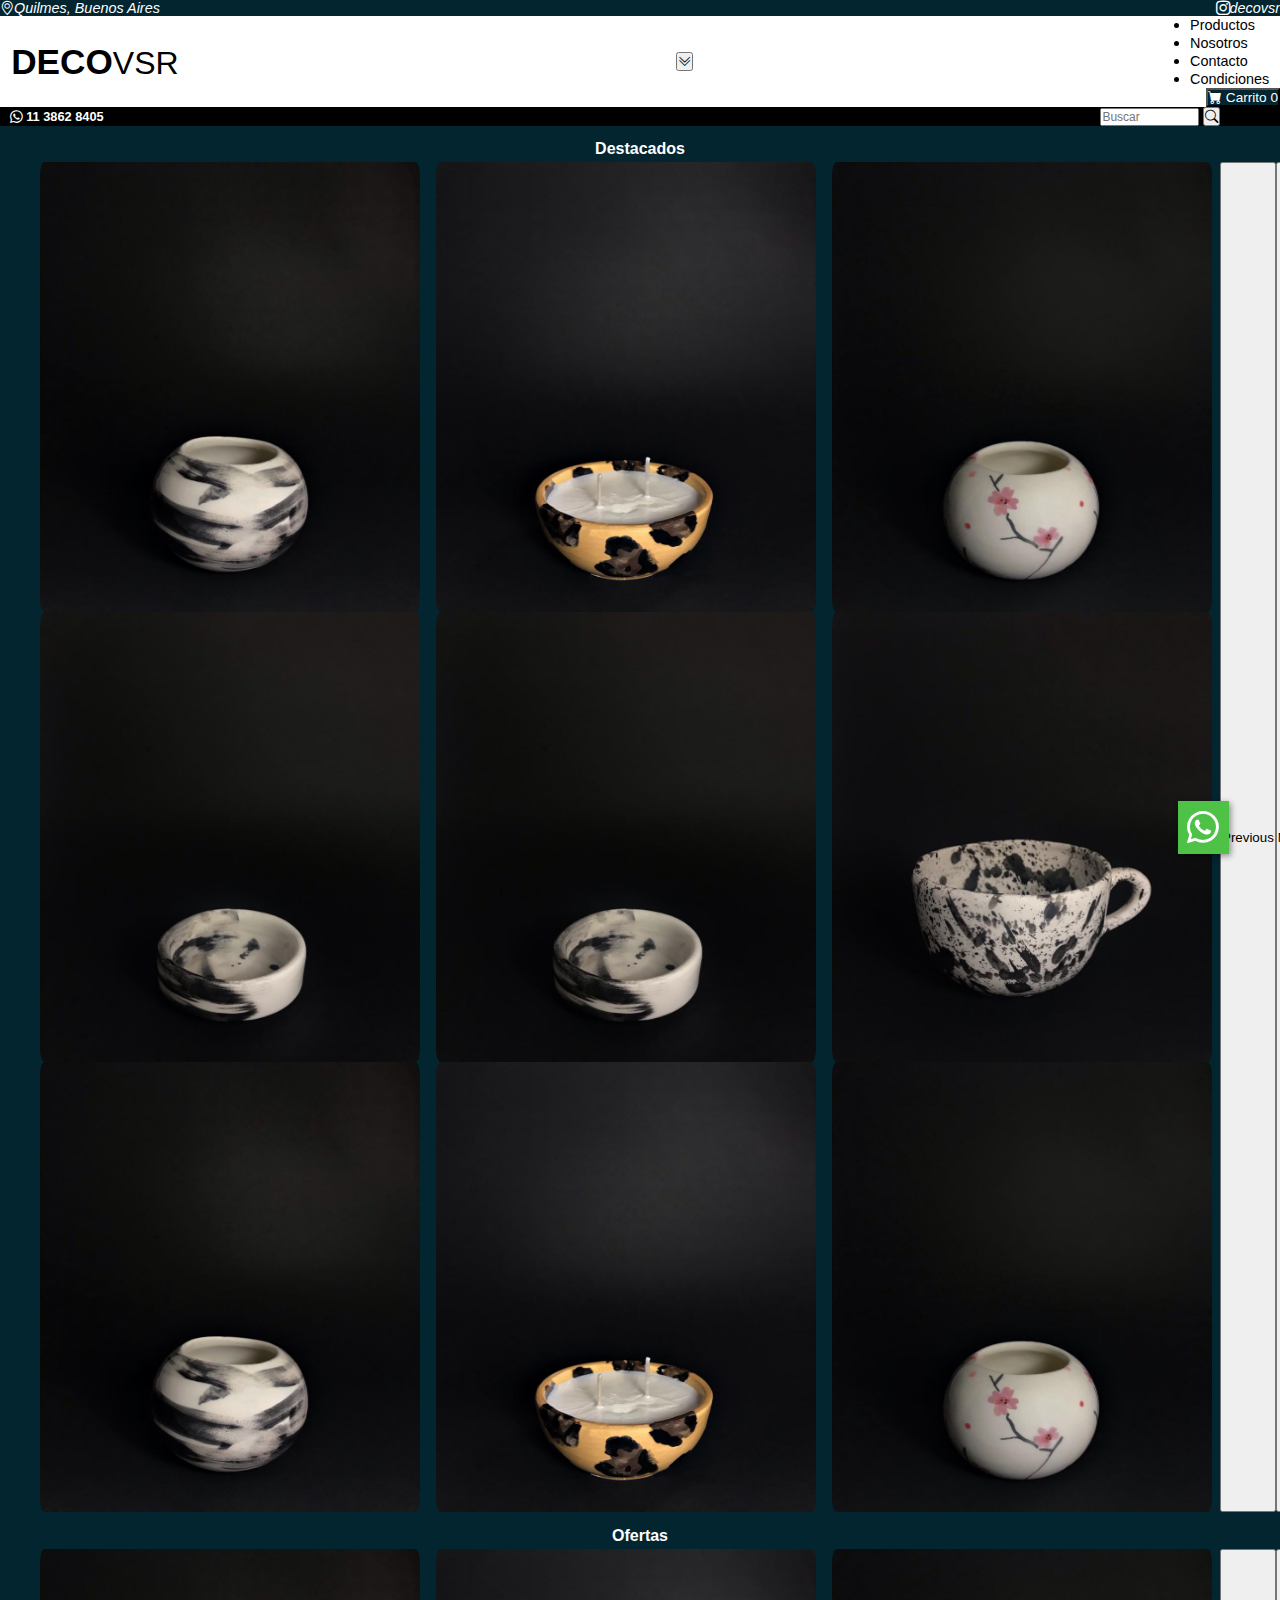
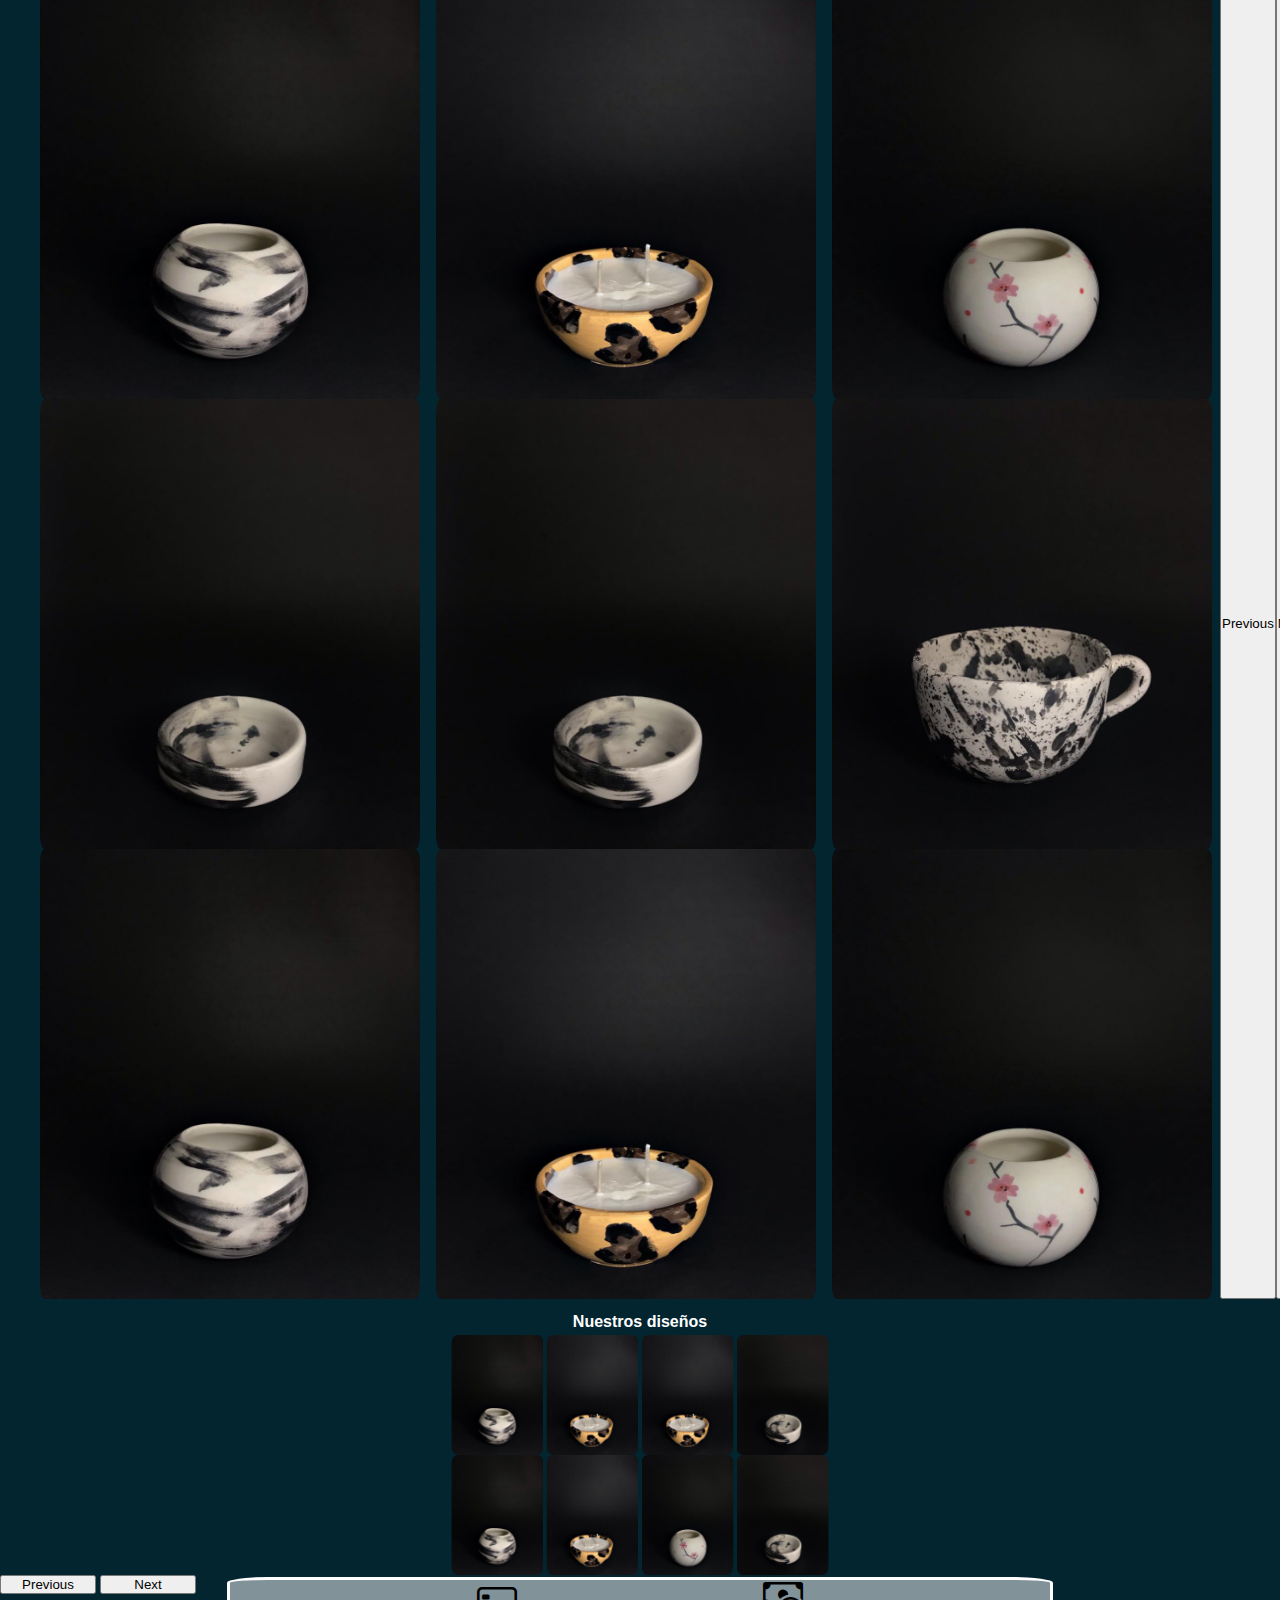
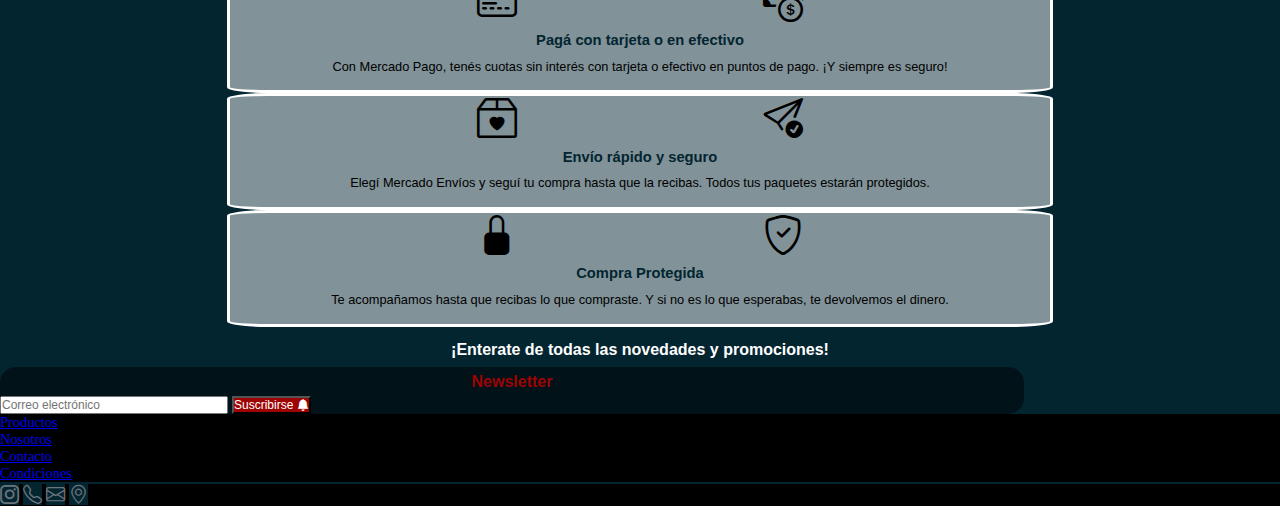
<file: index.html>
<!DOCTYPE html>
<html lang="es">
<head>
    <meta charset="UTF-8">
    <meta http-equiv="X-UA-Compatible" content="IE=edge">
    <meta name="viewport" content="width=device-width, initial-scale=1.0">
    <link href="https://cdn.jsdelivr.net/npm/bootstrap@5.1.3/dist/css/bootstrap.min.css" rel="stylesheet" integrity="sha384-1BmE4kWBq78iYhFldvKuhfTAU6auU8tT94WrHftjDbrCEXSU1oBoqyl2QvZ6jIW3" crossorigin="anonymous">
    <link rel="stylesheet" href="https://cdn.jsdelivr.net/npm/bootstrap-icons@1.8.1/font/bootstrap-icons.css">
    <link rel="stylesheet" href="style.css">
    <title>Home - DECOVSR</title>
</head>
<body>
    <header>
        <div id="top" class="container-fluid">
            <span>
                <i id="ig" class="bi bi-instagram"><a href="">decovsr</a></i>
                <i id="loc" class="bi bi-geo-alt"><a href="">Quilmes, Buenos Aires</a></i>
            </span>
        </div>
        <nav>
        <div id="navbar" class="container-fluid p-0">
            <nav class="navbar navbar-expand-lg" style="background-color: white;">
                <div class="container d-flex">
                    <a class="logo" href="index.html">DECO<span>VSR</span></a>
                    <button class="navbar-toggler" type="button" data-bs-toggle="collapse" data-bs-target="#navbarScroll" aria-controls="navbarScroll" aria-expanded="false" aria-label="Toggle navigation" style="color: white;">
                            <span style="color: black;"><i class="bi bi-chevron-double-down"></i></span>
                    </button>
                        <div class="collapse navbar-collapse navbar-collapse" id="navbarScroll">
                            <ul class="navbar-nav mx-3 fw-bold" style="--bs-scroll-height: 100px;">
                                <li class="nav-item dropdown">
                                    <a class="nav-link"  href="" id="navbarScrollingDropdown">
                                    Productos
                                    </a>
                                </li>
                                <li class="nav-item dropdown">
                        <a class="nav-link" href="" id="navbarScrollingDropdown">
                        Nosotros
                        </a>
                    </li>
                    <li class="nav-item dropdown">
                        <a class="nav-link" href="" id="navbarScrollingDropdown">
                        Contacto
                        </a>
                    </li>
                    <li class="nav-item dropdown">
                        <a class="nav-link" href="" id="navbarScrollingDropdown">
                        Condiciones
                        </a>
                    </li>
                    <li class="li d-flex justify-content-center">
                    <button class="btn btn-car btn-outline-dark" type="submit">
                    <i class="bi-cart-fill me-1"></i>
                    Carrito
                    <span class="badge ms-1 rounded-pill" style="color: white">0</span>
                    </button>
                    </li>
                </ul>
                </div>
                </div>
            </nav>
        </div>
        </nav>
    </header>
    <main>
        <div class="section py-2">
        <h1 class="title m-0"><a href="" class="text-white"><i class="bi bi-whatsapp"></i> 11 3862 8405</a></h1>
        <form class="search m-0 d-flex">
            <input class="form-control" type="search" placeholder="Buscar" aria-label="Search">
            <button class="btn" type="submit"><i class="bi bi-search text-white"></i></button>
        </form>
        </div>
        <section class="contenido">
            <p class="text-center fw-bold">Destacados</p>
            <div id="carouselExampleFade" class="carousel slide carousel-fade" data-bs-ride="carousel">
                <div class="carousel-inner">
                    <div class="carousel-item active">
                        <img src="./img/WhatsApp Image 2022-06-03 at 6.12.14 PM (1).jpeg" alt="">
                        <img src="./img/WhatsApp Image 2022-06-03 at 6.12.14 PM (2).jpeg" alt="">
                        <img src="./img/WhatsApp Image 2022-06-03 at 6.12.14 PM.jpeg" alt="">
                    </div>
                    <div class="carousel-item">
                        <img src="./img/WhatsApp Image 2022-06-03 at 6.12.15 PM (1).jpeg" alt="">
                        <img src="./img/WhatsApp Image 2022-06-03 at 6.12.15 PM (1).jpeg" alt="">
                        <img src="./img/WhatsApp Image 2022-06-03 at 6.12.15 PM.jpeg" alt="">
                    </div>
                    <div class="carousel-item">
                            <img src="./img/WhatsApp Image 2022-06-03 at 6.12.14 PM (1).jpeg" alt="">
                            <img src="./img/WhatsApp Image 2022-06-03 at 6.12.14 PM (2).jpeg" alt="">
                            <img src="./img/WhatsApp Image 2022-06-03 at 6.12.14 PM.jpeg" alt="">
                    </div>
                </div>
                <button class="carousel-control-prev" type="button" data-bs-target="#carouselExampleFade" data-bs-slide="prev">
                    <span class="carousel-control-prev-icon" aria-hidden="true"></span>
                    <span class="visually-hidden">Previous</span>
                </button>
                <button class="carousel-control-next" type="button" data-bs-target="#carouselExampleFade" data-bs-slide="next">
                    <span class="carousel-control-next-icon" aria-hidden="true"></span>
                    <span class="visually-hidden">Next</span>
                </button>
            </div>
            <div id="destacados" class="row">
                    <div class="col-4">
                        <a href="productos.html"><img src="./img/WhatsApp Image 2022-06-03 at 6.12.14 PM (1).jpeg" alt=""></a>
                        <a href="productos.html"><img src="./img/WhatsApp Image 2022-06-03 at 6.12.14 PM (2).jpeg" alt=""></a>
                        <a href="productos.html"><img class="last-img" src="./img/WhatsApp Image 2022-06-03 at 6.12.14 PM.jpeg" alt=""></a>
                    </div>
                    <div class="col-4">
                        <a href="productos.html"><img src="./img/WhatsApp Image 2022-06-03 at 6.12.15 PM (1).jpeg" alt=""></a>
                        <a href="productos.html"><img src="./img/WhatsApp Image 2022-06-03 at 6.12.15 PM (1).jpeg" alt=""></a>
                        <a href="productos.html"><img class="last-img" src="./img/WhatsApp Image 2022-06-03 at 6.12.15 PM.jpeg" alt=""></a>
                    </div>
                        <div class="col-4">
                        <a href="productos.html"><img src="./img/WhatsApp Image 2022-06-03 at 6.12.14 PM (1).jpeg" alt=""></a>
                        <a href="productos.html"><img src="./img/WhatsApp Image 2022-06-03 at 6.12.14 PM (2).jpeg" alt=""></a>
                        <a href="productos.html"><img class="last-img" src="./img/WhatsApp Image 2022-06-03 at 6.12.14 PM.jpeg" alt=""></a>
                    </div>
                </div>
            </section>
        </section>
        <section id="ofertas" class="contenido">
            <p class="text-center fw-bold">Ofertas</p>
            <div id="carouselExampleFade" class="carousel slide carousel-fade" data-bs-ride="carousel">
                <div class="carousel-inner">
                    <div class="carousel-item active">
                        <img src="./img/WhatsApp Image 2022-06-03 at 6.12.14 PM (1).jpeg" alt="">
                        <img src="./img/WhatsApp Image 2022-06-03 at 6.12.14 PM (2).jpeg" alt="">
                        <img src="./img/WhatsApp Image 2022-06-03 at 6.12.14 PM.jpeg" alt="">
                    </div>
                    <div class="carousel-item">
                        <img src="./img/WhatsApp Image 2022-06-03 at 6.12.15 PM (1).jpeg" alt="">
                        <img src="./img/WhatsApp Image 2022-06-03 at 6.12.15 PM (1).jpeg" alt="">
                        <img src="./img/WhatsApp Image 2022-06-03 at 6.12.15 PM.jpeg" alt="">
                    </div>
                    <div class="carousel-item">
                            <img src="./img/WhatsApp Image 2022-06-03 at 6.12.14 PM (1).jpeg" alt="">
                            <img src="./img/WhatsApp Image 2022-06-03 at 6.12.14 PM (2).jpeg" alt="">
                            <img src="./img/WhatsApp Image 2022-06-03 at 6.12.14 PM.jpeg" alt="">
                    </div>
                </div>
                <button class="carousel-control-prev" type="button" data-bs-target="#carouselExampleFade" data-bs-slide="prev">
                    <span class="carousel-control-prev-icon" aria-hidden="true"></span>
                    <span class="visually-hidden">Previous</span>
                </button>
                <button class="carousel-control-next" type="button" data-bs-target="#carouselExampleFade" data-bs-slide="next">
                    <span class="carousel-control-next-icon" aria-hidden="true"></span>
                    <span class="visually-hidden">Next</span>
                </button>
            </div>
            <div id="destacados" class="row">
                    <div class="col-4">
                        <a href="productos.html"><img src="./img/WhatsApp Image 2022-06-03 at 6.12.14 PM (1).jpeg" alt=""></a>
                        <a href="productos.html"><img src="./img/WhatsApp Image 2022-06-03 at 6.12.14 PM (2).jpeg" alt=""></a>
                        <a href="productos.html"><img class="last-img" src="./img/WhatsApp Image 2022-06-03 at 6.12.14 PM.jpeg" alt=""></a>
                    </div>
                    <div class="col-4">
                        <a href="productos.html"><img src="./img/WhatsApp Image 2022-06-03 at 6.12.15 PM (1).jpeg" alt=""></a>
                        <a href="productos.html"><img src="./img/WhatsApp Image 2022-06-03 at 6.12.15 PM (1).jpeg" alt=""></a>
                        <a href="productos.html"><img class="last-img" src="./img/WhatsApp Image 2022-06-03 at 6.12.15 PM.jpeg" alt=""></a>
                    </div>
                        <div class="col-4">
                        <a href="productos.html"><img src="./img/WhatsApp Image 2022-06-03 at 6.12.14 PM (1).jpeg" alt=""></a>
                        <a href="productos.html"><img src="./img/WhatsApp Image 2022-06-03 at 6.12.14 PM (2).jpeg" alt=""></a>
                        <a href="productos.html"><img class="last-img" src="./img/WhatsApp Image 2022-06-03 at 6.12.14 PM.jpeg" alt=""></a>
                    </div>
                </div>
            </section>
        </section>
        <section id="categorias">
            <p class="text-center fw-bold">Nuestros diseños</p>
            <div id="carouselCategoriasFade" class="carousel slide carousel-fade my-2" data-bs-ride="carousel">
                <div class="carousel-inner">
                    <div class="carousel-item active">
                        <img src="./img/WhatsApp Image 2022-06-03 at 6.12.14 PM (1).jpeg" alt="">
                        <img src="./img/WhatsApp Image 2022-06-03 at 6.12.14 PM (2).jpeg" alt="">
                        <img src="./img/WhatsApp Image 2022-06-03 at 6.12.14 PM (2).jpeg" alt="">
                        <img src="./img/WhatsApp Image 2022-06-03 at 6.12.15 PM (1).jpeg" alt="">
                    </div>
                    <div class="carousel-item">
                        <img src="./img/WhatsApp Image 2022-06-03 at 6.12.14 PM (1).jpeg" alt="">
                        <img src="./img/WhatsApp Image 2022-06-03 at 6.12.14 PM (2).jpeg" alt="">
                        <img src="./img/WhatsApp Image 2022-06-03 at 6.12.14 PM.jpeg" alt="">
                        <img src="./img/WhatsApp Image 2022-06-03 at 6.12.15 PM (1).jpeg" alt="">
                    </div>
                </div>
                <button class="carousel-control-prev" type="button" style="width: 7.5%;" data-bs-target="#carouselCategoriasFade" data-bs-slide="prev">
                    <span class="carousel-control-prev-icon" style="width: 1rem; height: 1rem;" aria-hidden="true"></span>
                    <span class="visually-hidden">Previous</span>
                </button>
                <button class="carousel-control-next" type="button" style="width: 7.5%;" data-bs-target="#carouselCategoriasFade" data-bs-slide="next">
                    <span class="carousel-control-next-icon" style="width: 1rem; height: 1rem;" aria-hidden="true"></span>
                    <span class="visually-hidden">Next</span>
                </button>
            </div>
        </section>
        <section id="section-info">
                <div class="container">
                    <div class="info-slide container d-flex mb-3">
                        <div class="img-container">
                            <i class="bi bi-credit-card-2-front"></i>
                            <i class="bi bi-cash-coin"></i>
                        </div>
                        <p class="info-slide-title">Pagá con tarjeta o en efectivo</p>
                        <p>Con Mercado Pago, tenés cuotas sin interés con tarjeta o efectivo en puntos de pago. ¡Y siempre es seguro!</p>
                    </div>
                    <div class="info-slide container d-flex mb-3">
                        <div class="img-container">
                            <i class="bi bi-box2-heart"></i>
                            <i class="bi bi-send-check"></i>
                        </div>
                        <p class="info-slide-title">Envío rápido y seguro</p>
                        <p>Elegí Mercado Envíos y seguí tu compra hasta que la recibas. Todos tus paquetes estarán protegidos.</p>
                    </div>
                    <div class="info-slide container d-flex mb-3">
                        <div class="img-container">
                            <i class="bi bi-lock-fill"></i>
                            <i class="bi bi-shield-check"></i>
                        </div>
                        <p class="info-slide-title">Compra Protegida</p>
                        <p>Te acompañamos hasta que recibas lo que compraste. Y si no es lo que esperabas, te devolvemos el dinero.</p>
                    </div>
                </div>
        </section>
        <section id="newsletter" class="pb-3">
            <p class="text-center fw-bold pb-2">¡Enterate de todas las novedades y promociones!</p>
            <div class="container-fluid p-1">
                <p class="pb-1 pt-0">Newsletter</p>
                <form class="newsletter-user d-flex justify-content-center align-items-center flex-column py-1" action="">
                    <input type="mail" class="form-control m-1" id="validationDefault03" required placeholder="Correo electrónico">
                    <button class="btn btn-center m-1" type="button">Suscribirse <i class="bi bi-bell-fill"></i></button>
                </form>
            </div>
        </section>
        <a href=""><i id="btn-wpp" class="bi bi-whatsapp rounded-pill"></i></a>
    </main>
    <footer style="background-color: black;">
        <div class="container py-2 my-0">
            <ul class="nav justify-content-center border-bottom pb-2 mb-3">
                <li class="nav-item"><a href="#" class="nav-link px-2 text-muted">Productos</a></li>
                <li class="nav-item"><a href="#" class="nav-link px-2 text-muted">Nosotros</a></li>
                <li class="nav-item"><a href="#" class="nav-link px-2 text-muted">Contacto</a></li>
                <li class="nav-item"><a href="#" class="nav-link px-2 text-muted">Condiciones</a></li>
            </ul>
            <p class="text-center text-muted">
                <i class="btn bi bi-instagram mx-2 px-1 py-0 rounded-pill"></i>
                <i class="btn bi bi-telephone mx-2 px-1 py-0 rounded-pill"></i>
                <i class="btn bi bi-envelope mx-2 px-1 py-0 rounded-pill"></i>
                <i class="btn bi bi-geo-alt mx-2 px-1 py-0 rounded-pill"></i>
            </p>
        </div>
    </footer>
    

    <script src="https://cdn.jsdelivr.net/npm/@popperjs/core@2.9.2/dist/umd/popper.min.js" integrity="sha384-IQsoLXl5PILFhosVNubq5LC7Qb9DXgDA9i+tQ8Zj3iwWAwPtgFTxbJ8NT4GN1R8p" crossorigin="anonymous"></script>
    <script src="https://cdn.jsdelivr.net/npm/bootstrap@5.0.2/dist/js/bootstrap.min.js" integrity="sha384-cVKIPhGWiC2Al4u+LWgxfKTRIcfu0JTxR+EQDz/bgldoEyl4H0zUF0QKbrJ0EcQF" crossorigin="anonymous"></script>
</body>
</html>
</file>
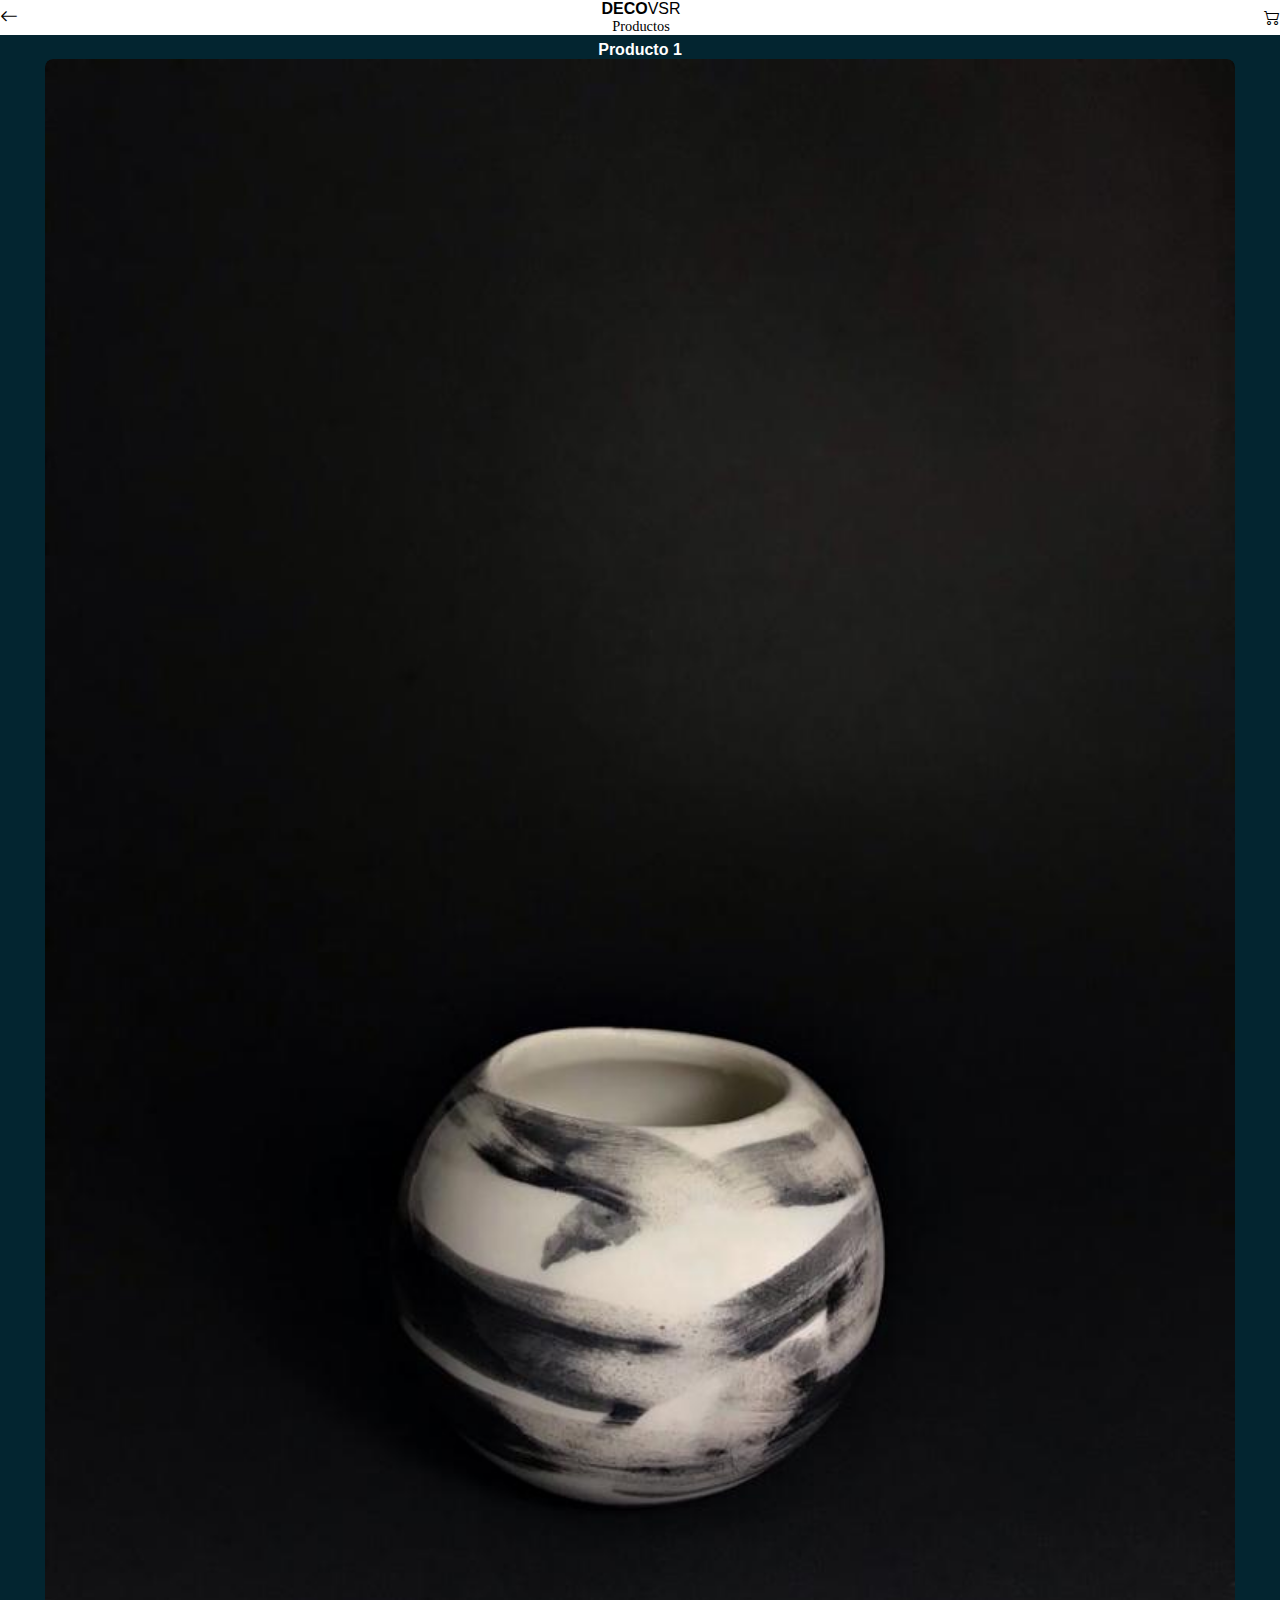
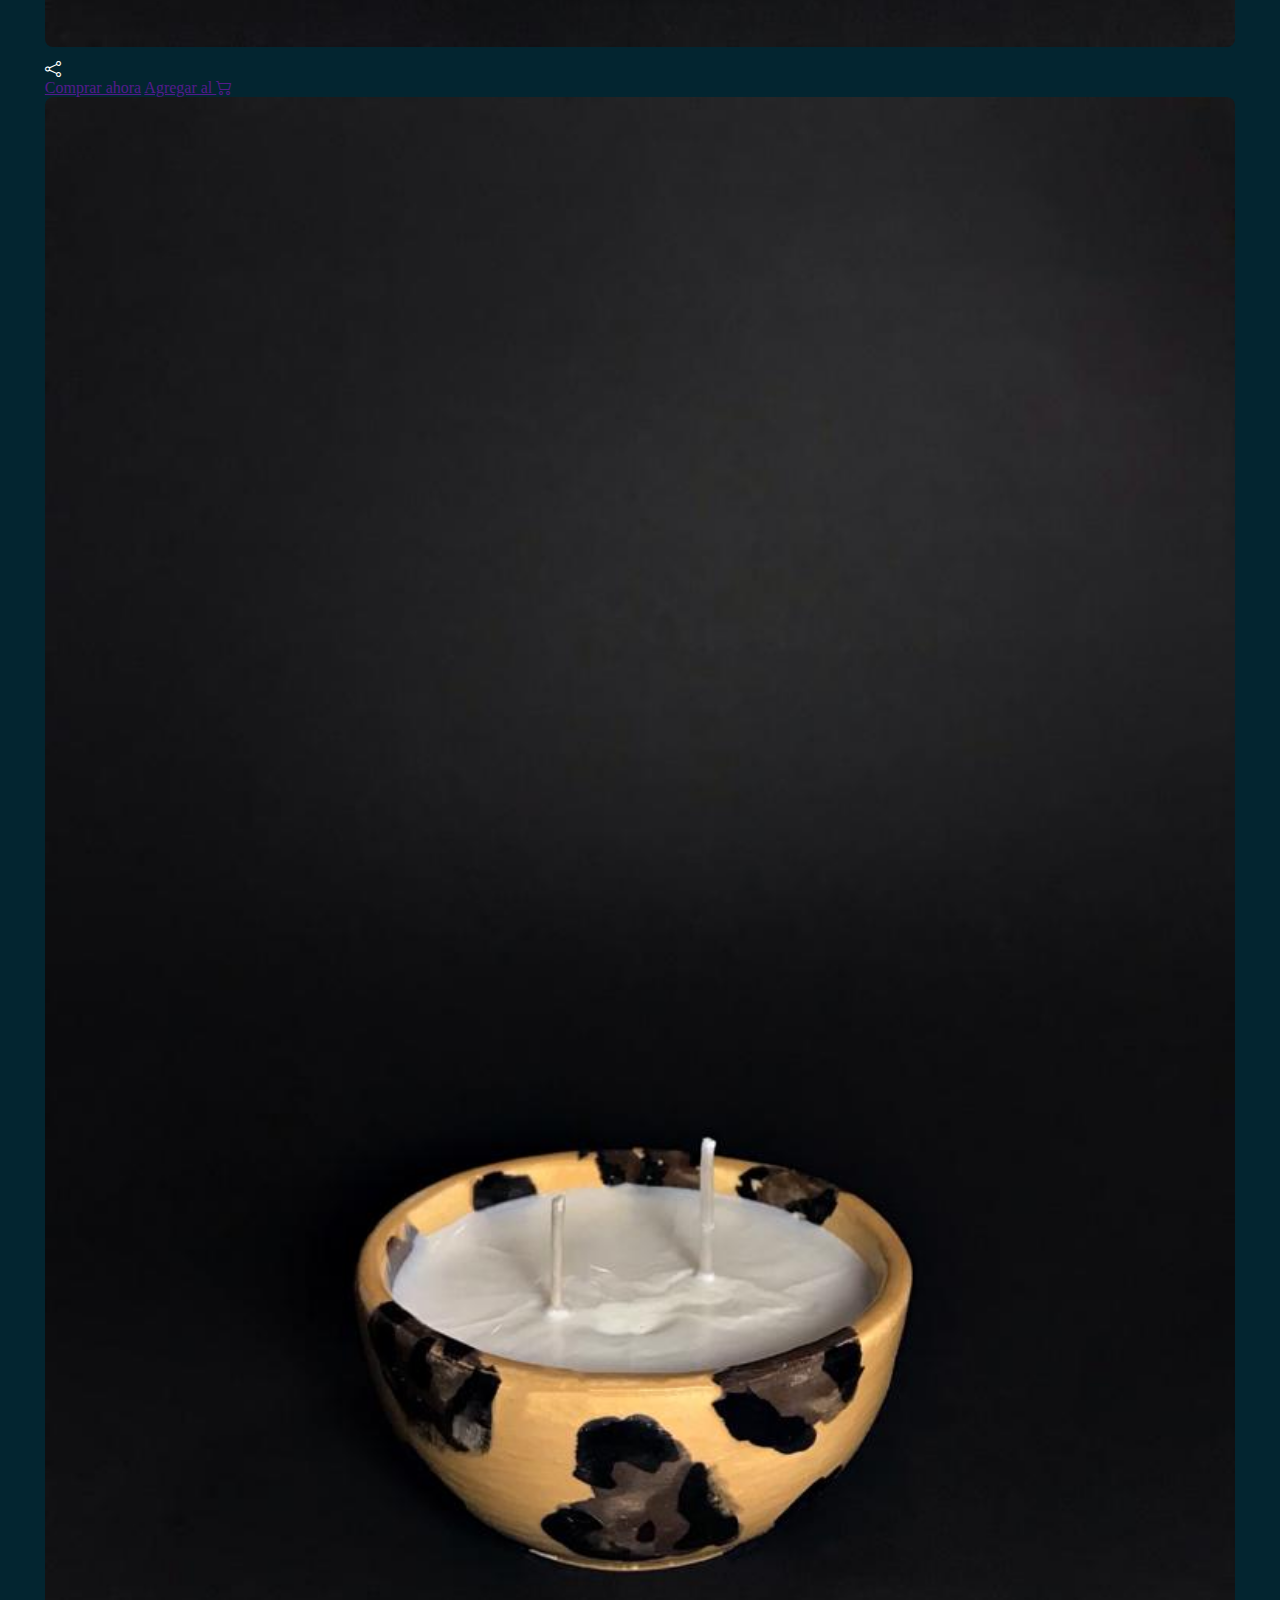
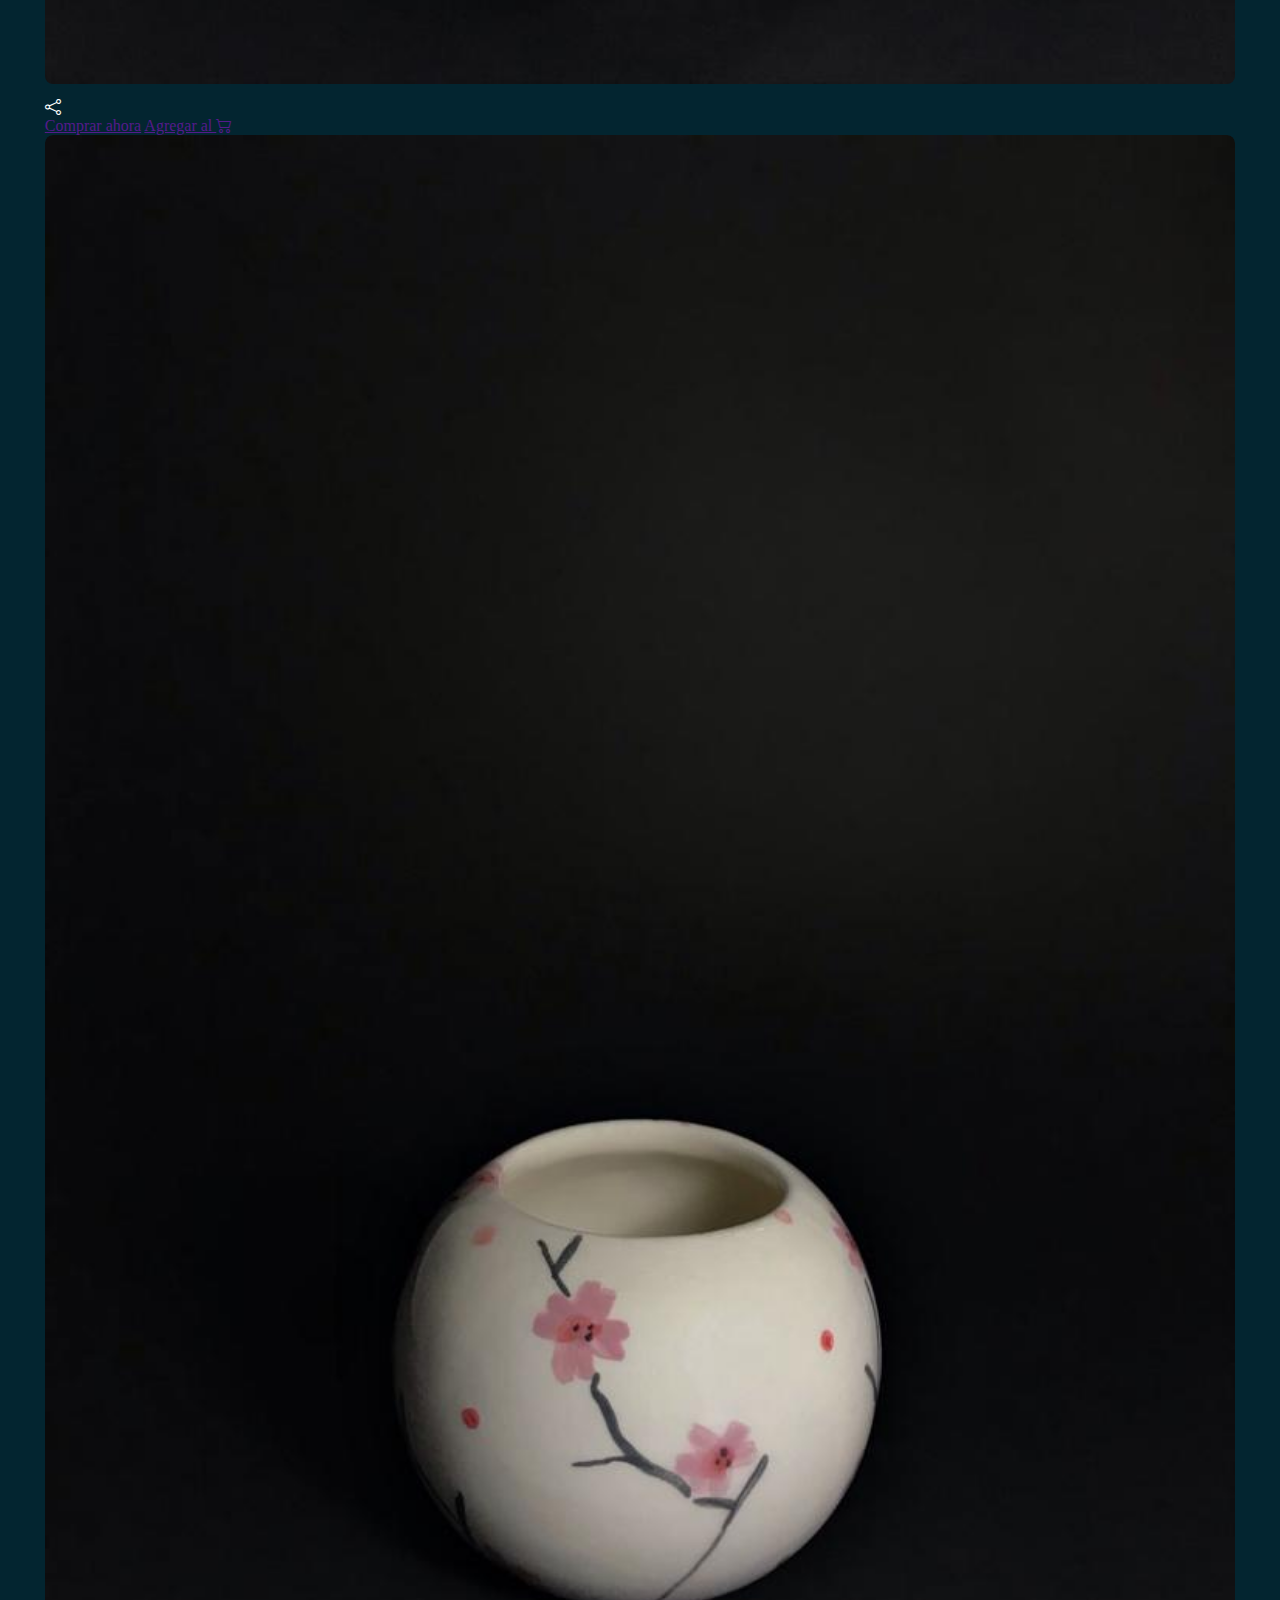
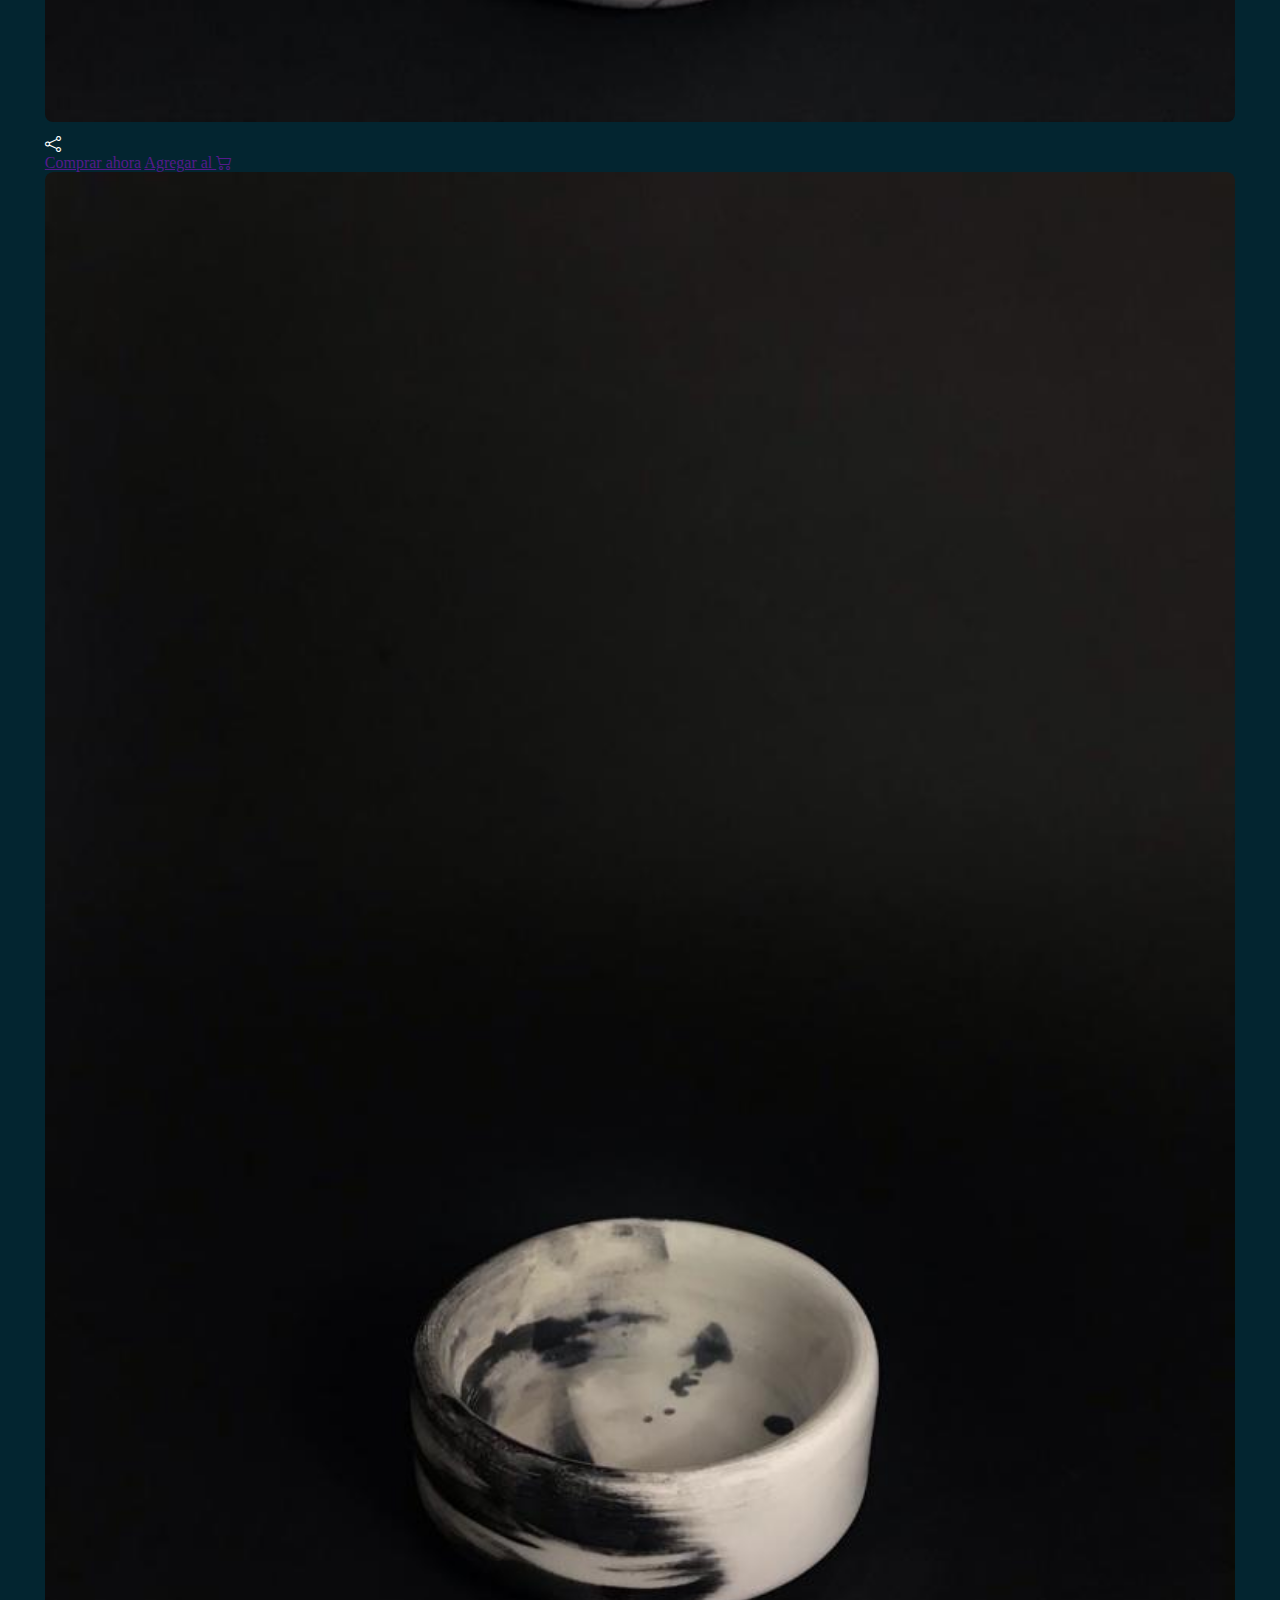
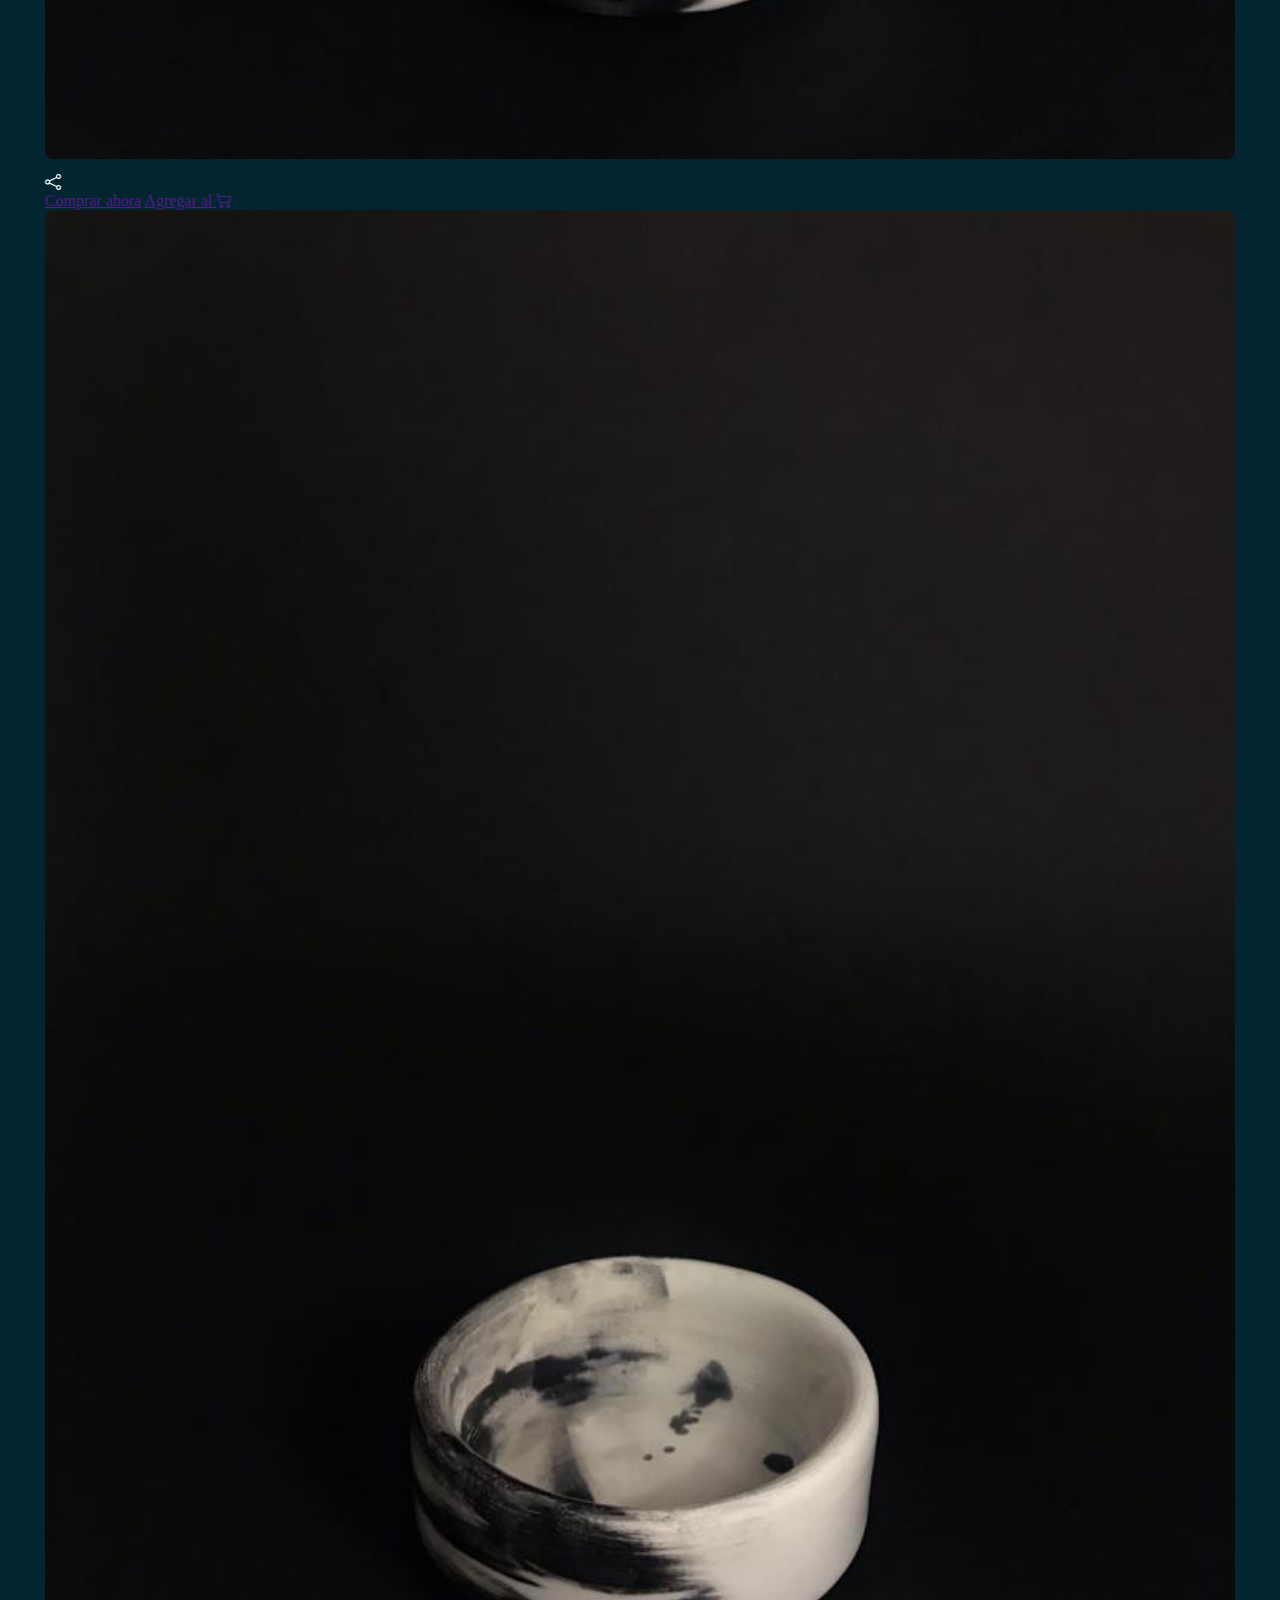
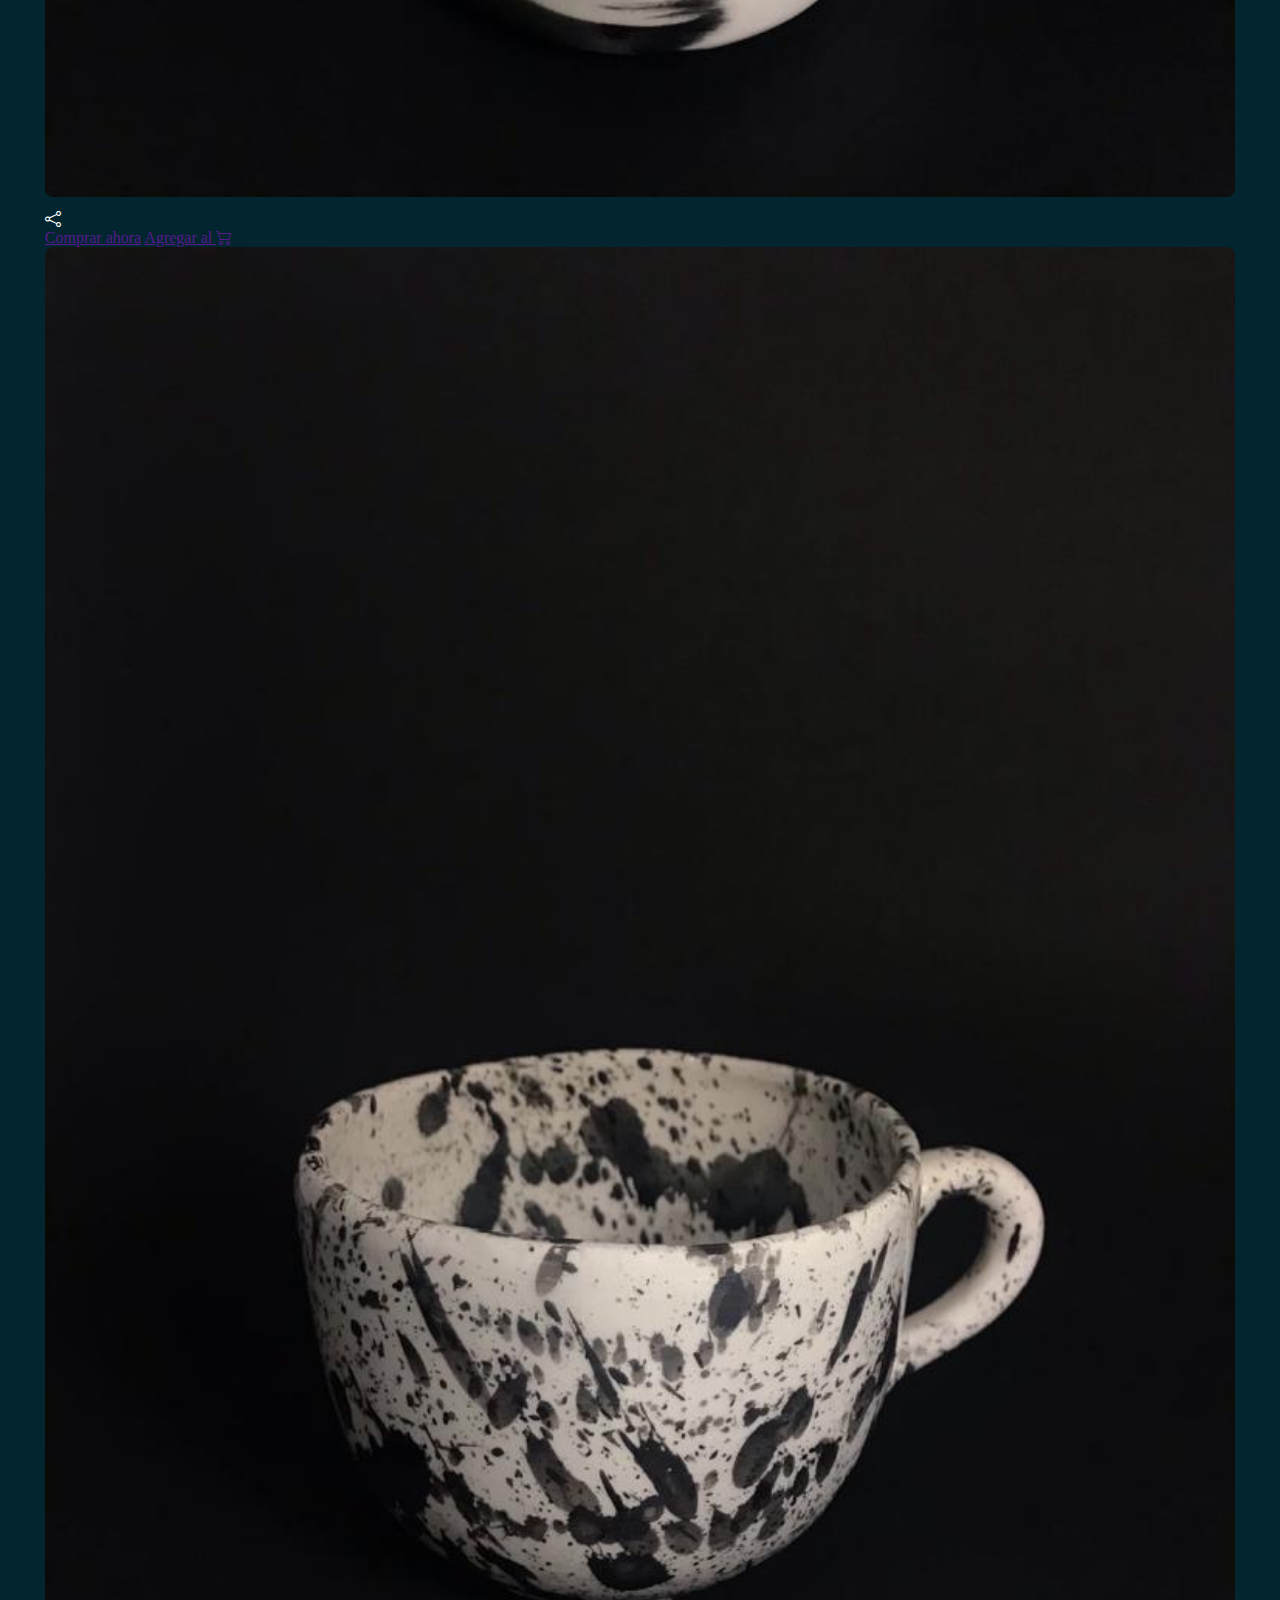
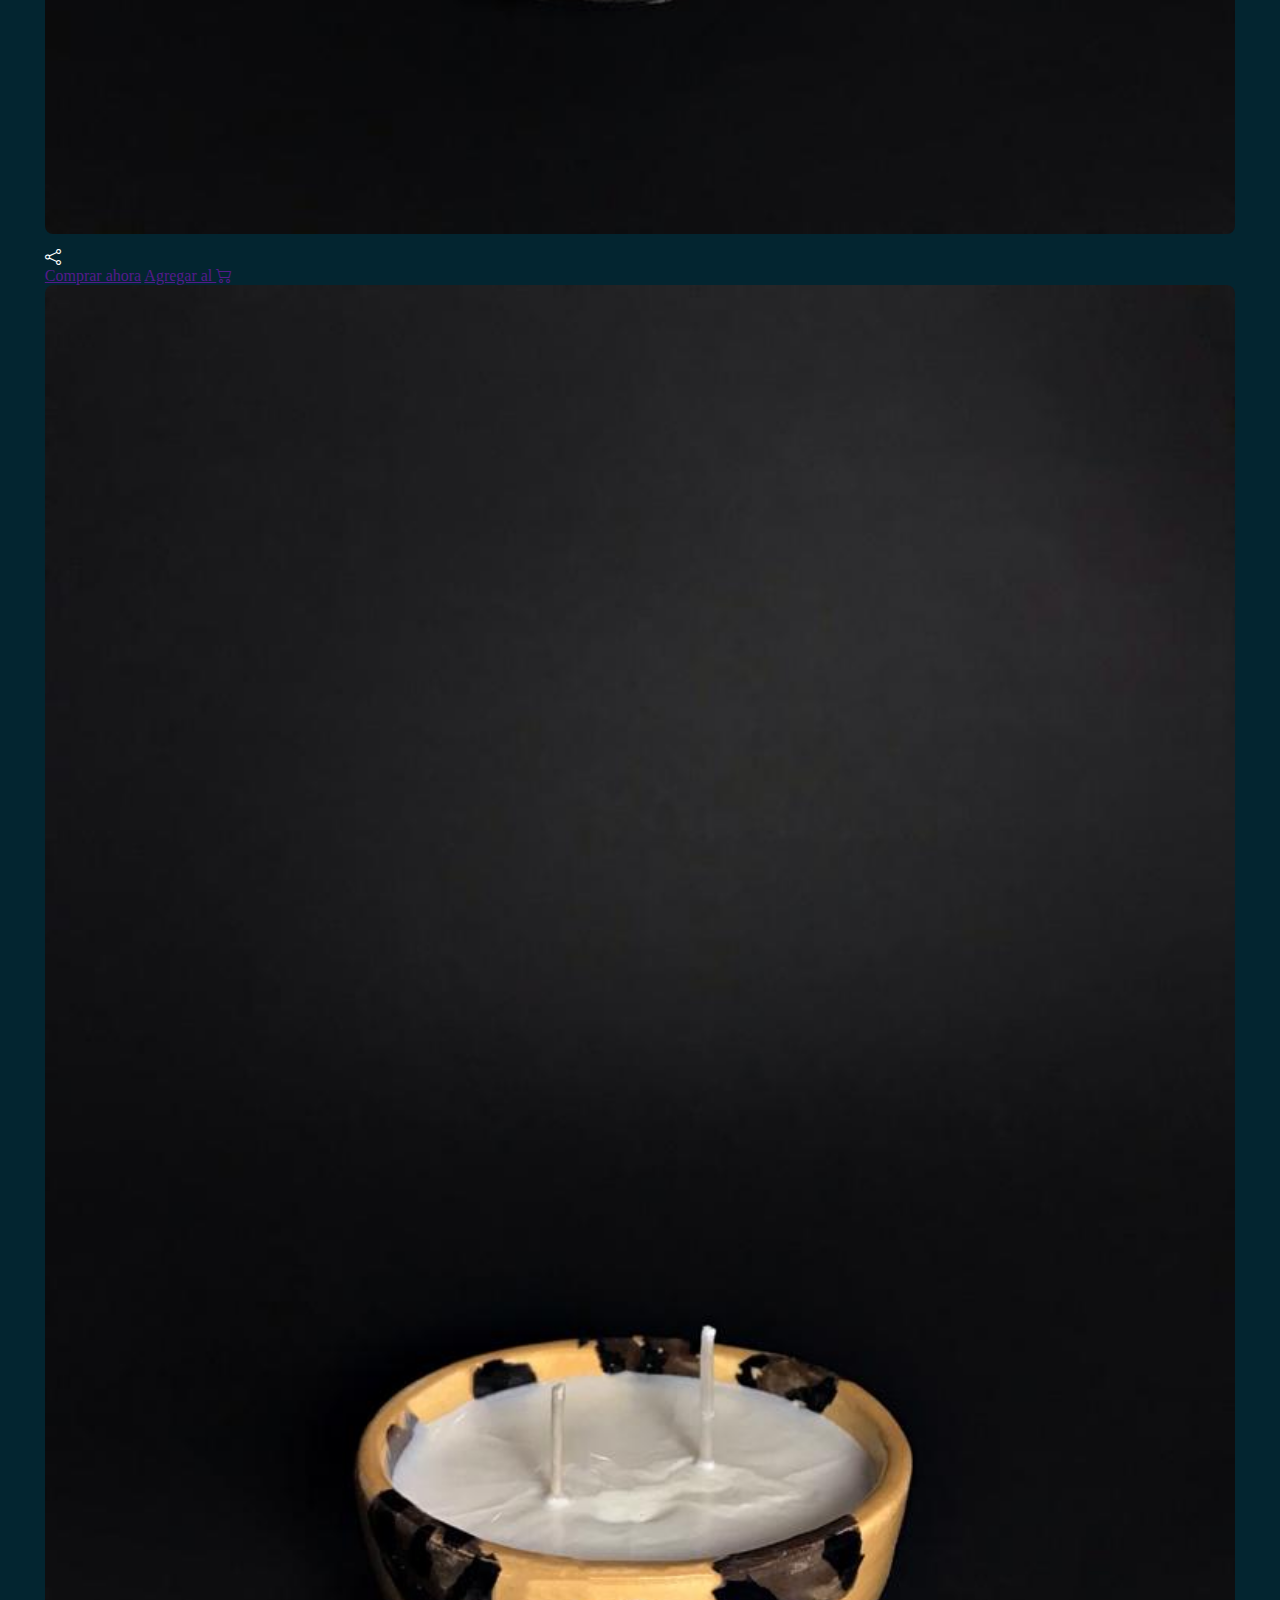
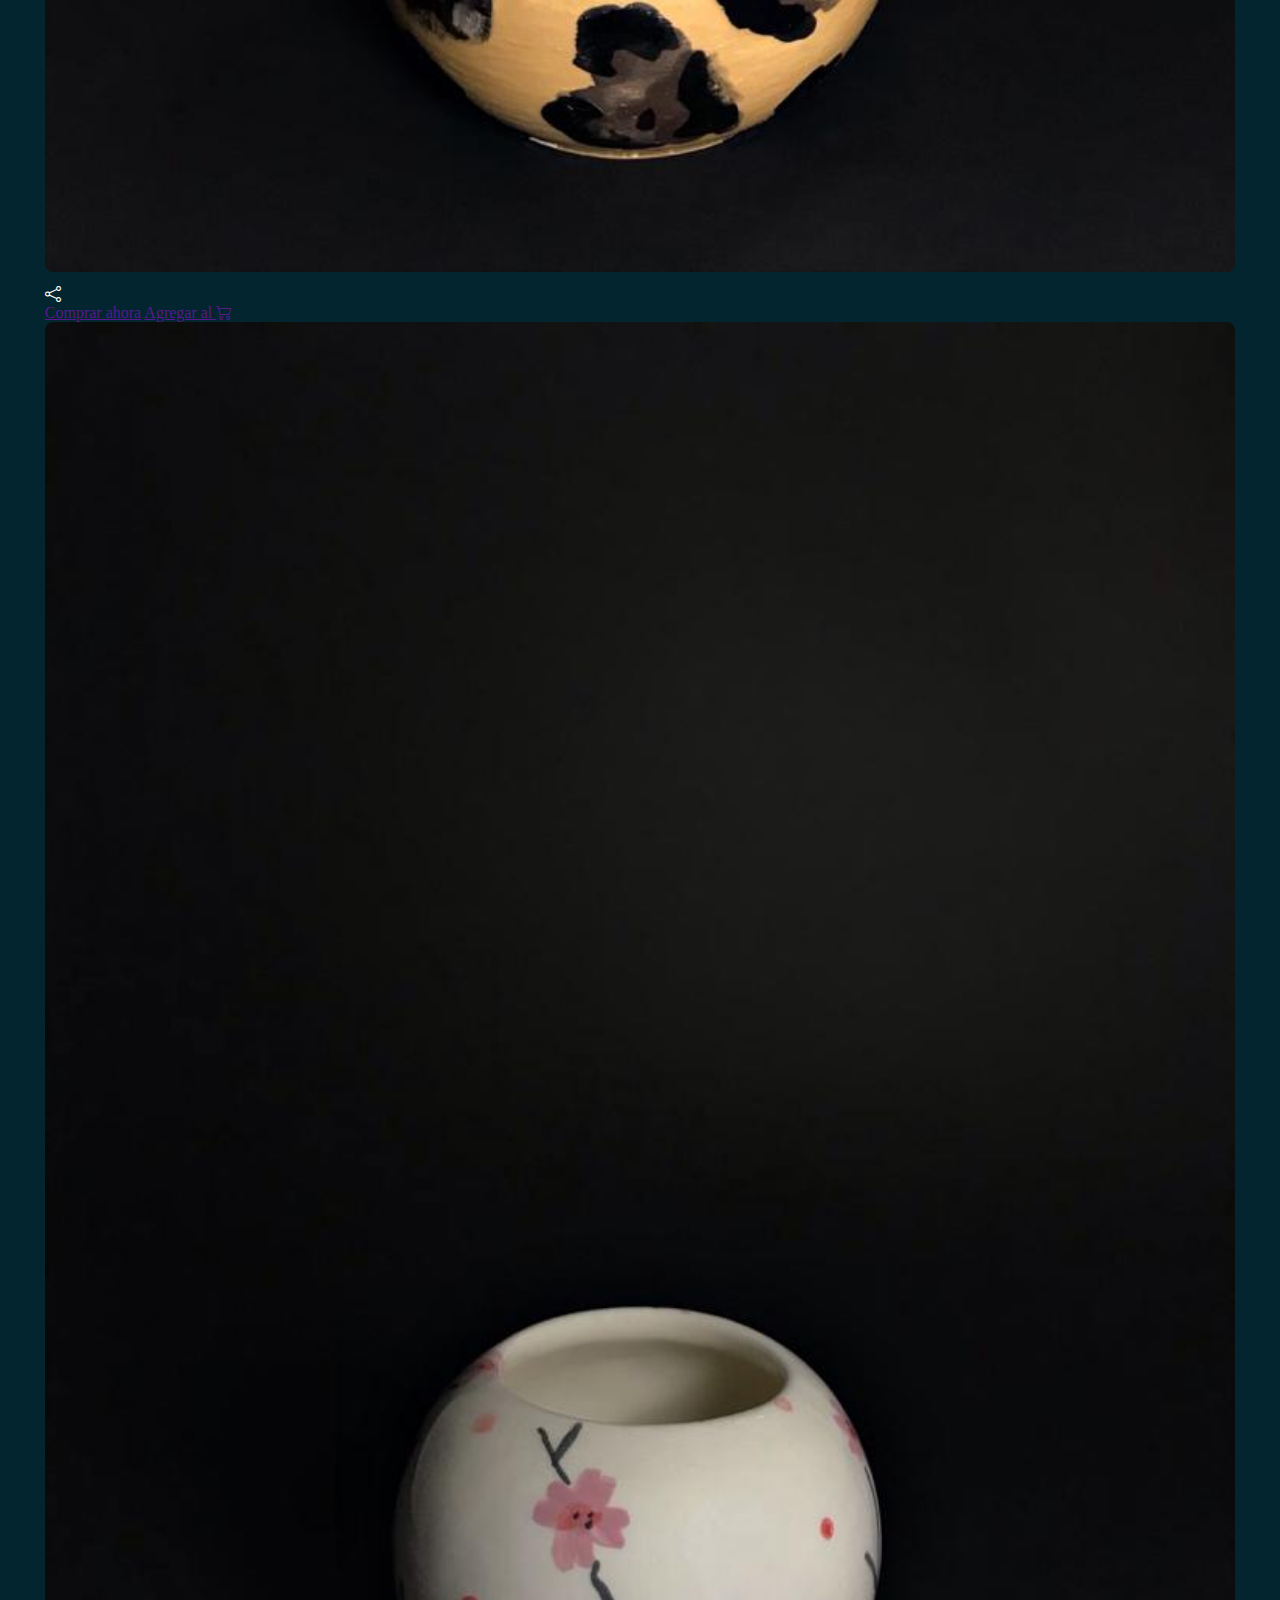
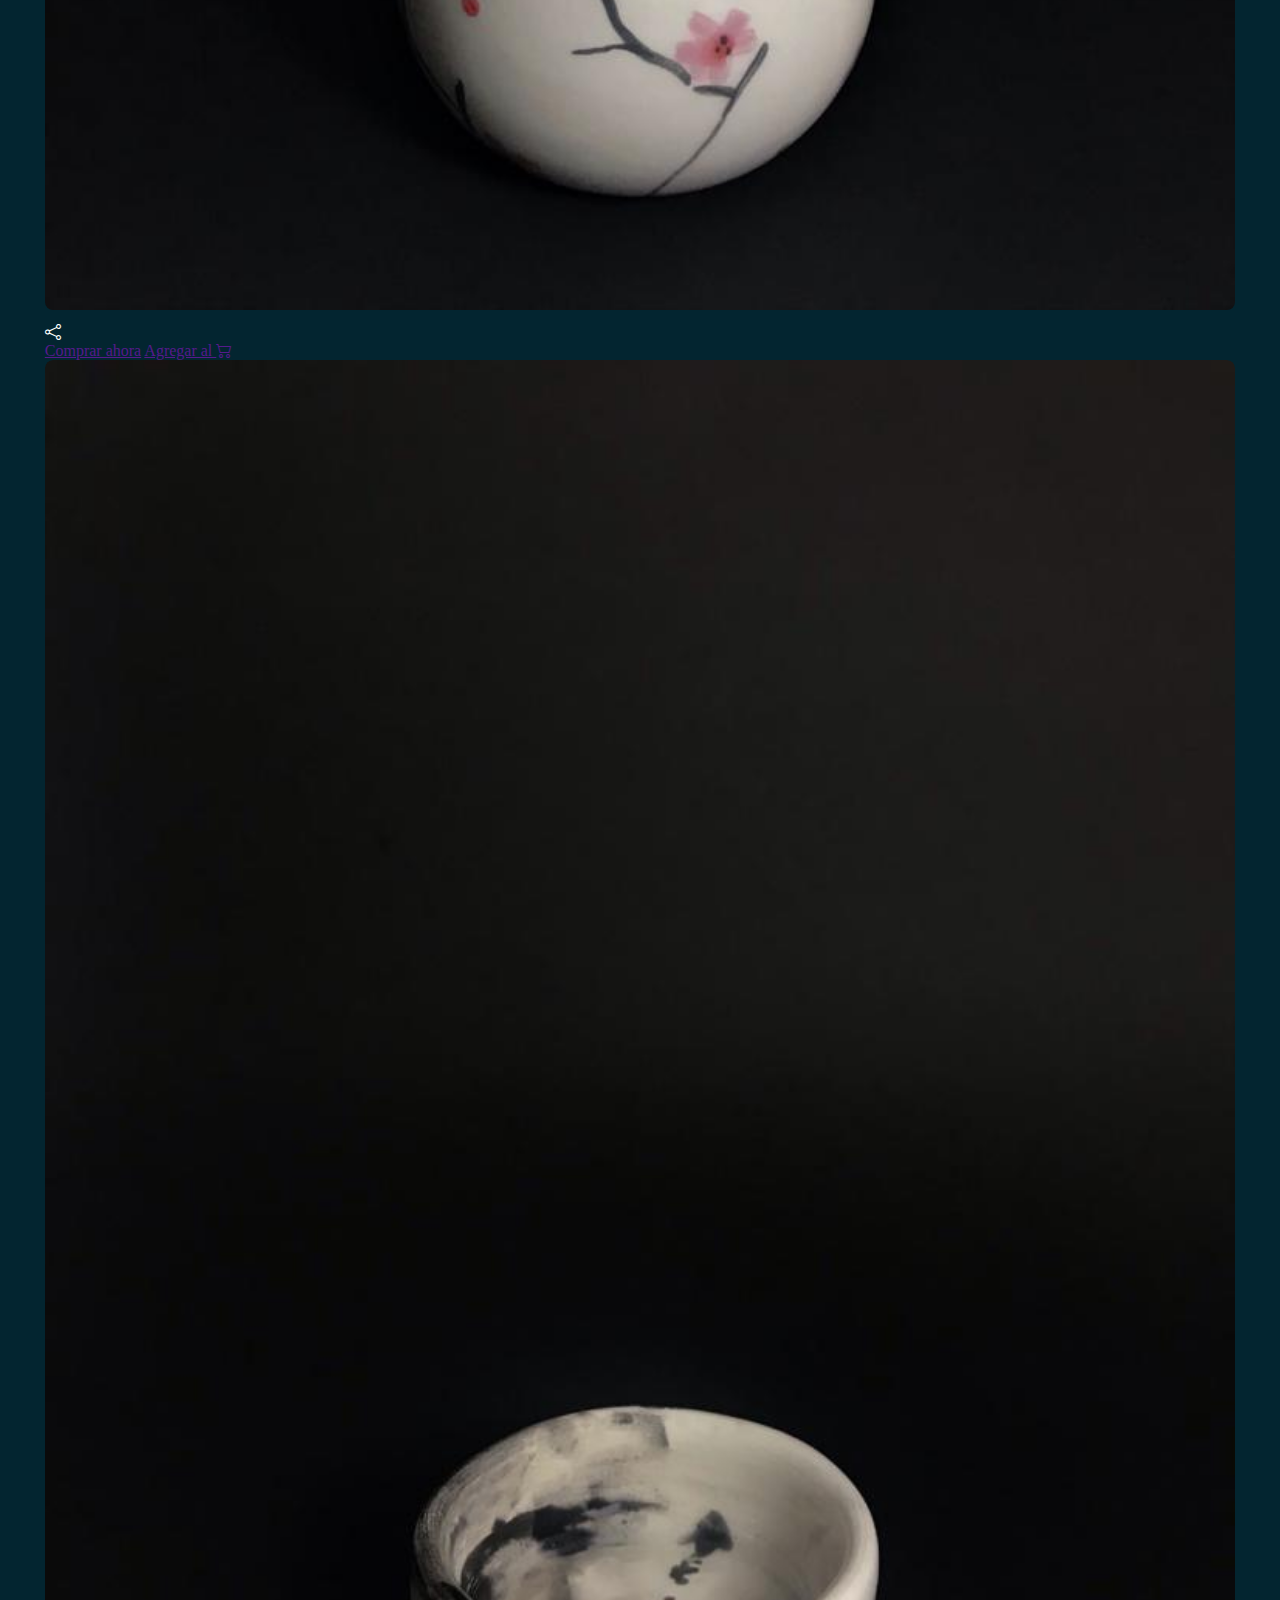
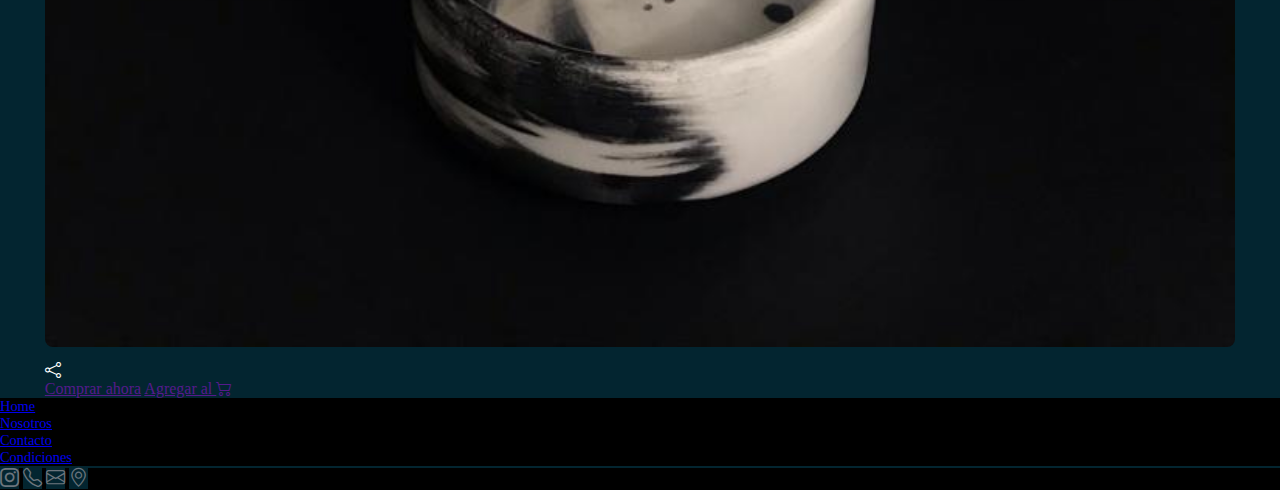
<file: productos.html>
<!DOCTYPE html>
<html lang="es">
<head>
    <meta charset="UTF-8">
    <meta http-equiv="X-UA-Compatible" content="IE=edge">
    <meta name="viewport" content="width=device-width, initial-scale=1.0">
    <link href="https://cdn.jsdelivr.net/npm/bootstrap@5.1.3/dist/css/bootstrap.min.css" rel="stylesheet" integrity="sha384-1BmE4kWBq78iYhFldvKuhfTAU6auU8tT94WrHftjDbrCEXSU1oBoqyl2QvZ6jIW3" crossorigin="anonymous">
    <link rel="stylesheet" href="https://cdn.jsdelivr.net/npm/bootstrap-icons@1.8.1/font/bootstrap-icons.css">
    <link rel="stylesheet" href="style.css">
    <title>Productos - DECOVSR</title>
</head>
<body>
    <header>
        <div class="container-fluid d-flex">
            <div class="section-start">
                <a href="index.html"><i class="bi bi-arrow-left"></i></a>
            </div>
            <div class="section-center">
                <a class="logo" href="index.html">DECO<span>VSR</span></a>
                <p>Productos</p>
            </div>
            <div class="section-end">
                <a href=""><i class="bi bi-cart2"></i></a>
            </div>
        </div>
    </header>
    <main>
        <p class="title">Producto 1</p>
        <section class="row">
        <div class="col-12">
            <div class="article mt-2" id="article1">
                <figure>
                    <img src="./img/WhatsApp Image 2022-06-03 at 6.12.14 PM (1).jpeg" alt="">
                    <div class="capa d-flex">
                        <h3>Mate</h3>
                        <p>Lorem ipsum dolor sit amet consectetur, adipisicing elit. Voluptatum obcaecati quo quod architecto nisi fugiat quos id facere! Similique est rem accusamus voluptatem soluta nemo voluptate. Quibusdam dolore harum soluta!</p>
                        <btn class="btn btn-center text-white mt-2">$4.500</btn>
                    </div>
                </figure>
            </div>
            <div class="div d-flex justify-content-between mb-3">
                <div class="btn-start">
                    <a href="" class="btn"><i style="color: white;" class="bi bi-share"></i></a>
                </div>
                <div class="btn-end">
                    <a href="" class="btn btn-light">Comprar ahora</a>
                    <a href="" class="btn btn-dark btn-outline-dark text-white">Agregar al <i class="bi bi-cart2"></i></a>
                </div>
            </div>
            <div class="article mt-2" id="article2">
                <figure>
                    <img src="./img/WhatsApp Image 2022-06-03 at 6.12.14 PM (2).jpeg" alt="">
                    <div class="capa d-flex">
                        <h3>Mate</h3>
                        <p>Lorem ipsum dolor sit amet consectetur, adipisicing elit. Voluptatum obcaecati quo quod architecto nisi fugiat quos id facere! Similique est rem accusamus voluptatem soluta nemo voluptate. Quibusdam dolore harum soluta!</p>
                        <btn class="btn btn-center text-white mt-2">$4.500</btn>
                    </div>
                </figure>
            </div>
            <div class="div d-flex justify-content-between mb-3">
                <div class="btn-start">
                    <a href="" class="btn"><i style="color: white;" class="bi bi-share"></i></a>
                </div>
                <div class="btn-end">
                    <a href="" class="btn btn-light">Comprar ahora</a>
                    <a href="" class="btn btn-dark btn-outline-dark text-white">Agregar al <i class="bi bi-cart2"></i></a>
                </div>
            </div>
            <div class="article mt-2" id="article3">
                <figure>
                    <img src="./img/WhatsApp Image 2022-06-03 at 6.12.14 PM.jpeg" alt="">
                    <div class="capa d-flex">
                        <h3>Mate</h3>
                        <p>Lorem ipsum dolor sit amet consectetur, adipisicing elit. Voluptatum obcaecati quo quod architecto nisi fugiat quos id facere! Similique est rem accusamus voluptatem soluta nemo voluptate. Quibusdam dolore harum soluta!</p>
                        <btn class="btn btn-center text-white mt-2">$4.500</btn>
                    </div>
                </figure>
            </div>
            <div class="div d-flex justify-content-between mb-3">
                <div class="btn-start">
                    <a href="" class="btn"><i style="color: white;" class="bi bi-share"></i></a>
                </div>
                <div class="btn-end">
                    <a href="" class="btn btn-light">Comprar ahora</a>
                    <a href="" class="btn btn-dark btn-outline-dark text-white">Agregar al <i class="bi bi-cart2"></i></a>
                </div>
            </div>
            <div class="article mt-2" id="article4">
                <figure>
                    <img src="./img/WhatsApp Image 2022-06-03 at 6.12.15 PM (1).jpeg" alt="">
                    <div class="capa d-flex">
                        <h3>Mate</h3>
                        <p>Lorem ipsum dolor sit amet consectetur, adipisicing elit. Voluptatum obcaecati quo quod architecto nisi fugiat quos id facere! Similique est rem accusamus voluptatem soluta nemo voluptate. Quibusdam dolore harum soluta!</p>
                        <btn class="btn btn-center text-white mt-2">$4.500</btn>
                    </div>
                </figure>
            </div>
            <div class="div d-flex justify-content-between mb-3">
                <div class="btn-start">
                    <a href="" class="btn"><i style="color: white;" class="bi bi-share"></i></a>
                </div>
                <div class="btn-end">
                    <a href="" class="btn btn-light">Comprar ahora</a>
                    <a href="" class="btn btn-dark btn-outline-dark text-white">Agregar al <i class="bi bi-cart2"></i></a>
                </div>
            </div>
            <div class="article mt-2" id="article5">
                <figure>
                    <img src="./img/WhatsApp Image 2022-06-03 at 6.12.15 PM (1).jpeg" alt="">
                    <div class="capa d-flex">
                        <h3>Mate</h3>
                        <p>Lorem ipsum dolor sit amet consectetur, adipisicing elit. Voluptatum obcaecati quo quod architecto nisi fugiat quos id facere! Similique est rem accusamus voluptatem soluta nemo voluptate. Quibusdam dolore harum soluta!</p>
                        <btn class="btn btn-center text-white mt-2">$4.500</btn>
                    </div>
                </figure>
            </div>
            <div class="div d-flex justify-content-between mb-3">
                <div class="btn-start">
                    <a href="" class="btn"><i style="color: white;" class="bi bi-share"></i></a>
                </div>
                <div class="btn-end">
                    <a href="" class="btn btn-light">Comprar ahora</a>
                    <a href="" class="btn btn-dark btn-outline-dark text-white">Agregar al <i class="bi bi-cart2"></i></a>
                </div>
            </div>
            <div class="article mt-2" id="article6">
                <figure>
                    <img src="./img/WhatsApp Image 2022-06-03 at 6.12.15 PM.jpeg" alt="">
                    <div class="capa d-flex">
                        <h3>Mate</h3>
                        <p>Lorem ipsum dolor sit amet consectetur, adipisicing elit. Voluptatum obcaecati quo quod architecto nisi fugiat quos id facere! Similique est rem accusamus voluptatem soluta nemo voluptate. Quibusdam dolore harum soluta!</p>
                        <btn class="btn btn-center text-white mt-2">$4.500</btn>
                    </div>
                </figure>
            </div>
            <div class="div d-flex justify-content-between mb-3">
                <div class="btn-start">
                    <a href="" class="btn"><i style="color: white;" class="bi bi-share"></i></a>
                </div>
                <div class="btn-end">
                    <a href="" class="btn btn-light">Comprar ahora</a>
                    <a href="" class="btn btn-dark btn-outline-dark text-white">Agregar al <i class="bi bi-cart2"></i></a>
                </div>
            </div>
            <div class="article mt-2" id="article7">
                <figure>
                    <img src="./img/WhatsApp Image 2022-06-03 at 6.12.14 PM (2).jpeg" alt="">
                    <div class="capa d-flex">
                        <h3>Mate</h3>
                        <p>Lorem ipsum dolor sit amet consectetur, adipisicing elit. Voluptatum obcaecati quo quod architecto nisi fugiat quos id facere! Similique est rem accusamus voluptatem soluta nemo voluptate. Quibusdam dolore harum soluta!</p>
                        <btn class="btn btn-center text-white mt-2">$4.500</btn>
                    </div>
                </figure>
            </div>
            <div class="div d-flex justify-content-between mb-3">
                <div class="btn-start">
                    <a href="" class="btn"><i style="color: white;" class="bi bi-share"></i></a>
                </div>
                <div class="btn-end">
                    <a href="" class="btn btn-light">Comprar ahora</a>
                    <a href="" class="btn btn-dark btn-outline-dark text-white">Agregar al <i class="bi bi-cart2"></i></a>
                </div>
            </div>
            <div class="article mt-2" id="article8">
                <figure>
                    <img src="./img/WhatsApp Image 2022-06-03 at 6.12.14 PM.jpeg" alt="">
                    <div class="capa d-flex">
                        <h3>Mate</h3>
                        <p>Lorem ipsum dolor sit amet consectetur, adipisicing elit. Voluptatum obcaecati quo quod architecto nisi fugiat quos id facere! Similique est rem accusamus voluptatem soluta nemo voluptate. Quibusdam dolore harum soluta!</p>
                        <btn class="btn btn-center text-white mt-2">$4.500</btn>
                    </div>
                </figure>
            </div>
            <div class="div d-flex justify-content-between mb-3">
                <div class="btn-start">
                    <a href="" class="btn"><i style="color: white;" class="bi bi-share"></i></a>
                </div>
                <div class="btn-end">
                    <a href="" class="btn btn-light">Comprar ahora</a>
                    <a href="" class="btn btn-dark btn-outline-dark text-white">Agregar al <i class="bi bi-cart2"></i></a>
                </div>
            </div>
            <div class="article mt-2" id="article9">
                <figure>
                    <img src="./img/WhatsApp Image 2022-06-03 at 6.12.15 PM (1).jpeg" alt="">
                    <div class="capa d-flex">
                        <h3>Mate</h3>
                        <p>Lorem ipsum dolor sit amet consectetur, adipisicing elit. Voluptatum obcaecati quo quod architecto nisi fugiat quos id facere! Similique est rem accusamus voluptatem soluta nemo voluptate. Quibusdam dolore harum soluta!</p>
                        <btn class="btn btn-center text-white mt-2">$4.500</btn>
                    </div>
                </figure>
            </div>
            <div class="div d-flex justify-content-between mb-3">
                <div class="btn-start">
                    <a href="" class="btn"><i style="color: white;" class="bi bi-share"></i></a>
                </div>
                <div class="btn-end">
                    <a href="" class="btn btn-light">Comprar ahora</a>
                    <a href="" class="btn btn-dark btn-outline-dark text-white">Agregar al <i class="bi bi-cart2"></i></a>
                </div>
            </div>
        </div>
        </section>
    </main>
    <footer style="background-color: black;">
        <div class="container py-2 my-0">
            <ul class="nav justify-content-center border-bottom pb-2 mb-3">
                <li class="nav-item"><a href="#" class="nav-link px-2 text-muted">Home</a></li>
                <li class="nav-item"><a href="#" class="nav-link px-2 text-muted">Nosotros</a></li>
                <li class="nav-item"><a href="#" class="nav-link px-2 text-muted">Contacto</a></li>
                <li class="nav-item"><a href="#" class="nav-link px-2 text-muted">Condiciones</a></li>
            </ul>
            <p class="text-center text-muted">
                <i class="btn bi bi-instagram mx-2 px-1 py-0 rounded-pill"></i>
                <i class="btn bi bi-telephone mx-2 px-1 py-0 rounded-pill"></i>
                <i class="btn bi bi-envelope mx-2 px-1 py-0 rounded-pill"></i>
                <i class="btn bi bi-geo-alt mx-2 px-1 py-0 rounded-pill"></i>
            </p>
        </div>
    </footer>
</body>
</html>
</file>
<file: style.css>
* {
  margin: 0;
  padding: 0;
  box-sizing: 0;
}

header #top {
  height: auto;
  background-color: rgb(3, 37, 48);
}
header #top span {
  display: flex;
  flex-direction: row-reverse;
  justify-content: space-between;
}
header #top i {
  font-size: 0.9rem;
  color: white;
  font-family: -apple-system, BlinkMacSystemFont, "Segoe UI", Roboto, Oxygen, Ubuntu, Cantarell, "Open Sans", "Helvetica Neue", sans-serif;
}
header #top a {
  text-decoration: none;
  color: white;
  font-size: 0.9rem;
  font-family: -apple-system, BlinkMacSystemFont, "Segoe UI", Roboto, Oxygen, Ubuntu, Cantarell, "Open Sans", "Helvetica Neue", sans-serif;
}
header .container {
  width: 100%;
  flex-direction: row;
  justify-content: space-between;
  margin-bottom: 0;
  padding-left: 0;
}
header .container .logo {
  padding-left: 0.7rem;
  font-size: 2.2rem;
  text-decoration: none;
  color: black;
  font-weight: 700;
  font-family: -apple-system, BlinkMacSystemFont, "Segoe UI", Roboto, Oxygen, Ubuntu, Cantarell, "Open Sans", "Helvetica Neue", sans-serif;
}
header .container .logo span {
  font-size: 2rem;
  font-weight: 100;
}
header .container .navbar-nav .nav-item a {
  text-decoration: none;
  color: black;
}
header .container .navbar-nav .nav-item a:hover {
  color: rgb(3, 37, 48);
}
header .container p {
  font-size: 1rem;
  font-weight: 600;
  font-family: -apple-system, BlinkMacSystemFont, "Segoe UI", Roboto, Oxygen, Ubuntu, Cantarell, "Open Sans", "Helvetica Neue", sans-serif;
}
header .container .nav-link {
  font-size: 0.9rem;
  font-family: -apple-system, BlinkMacSystemFont, "Segoe UI", Roboto, Oxygen, Ubuntu, Cantarell, "Open Sans", "Helvetica Neue", sans-serif;
}
header .container .btn-car {
  font-family: -apple-system, BlinkMacSystemFont, "Segoe UI", Roboto, Oxygen, Ubuntu, Cantarell, "Open Sans", "Helvetica Neue", sans-serif;
  font-size: 0.85rem;
  background-color: rgb(3, 37, 48);
  color: white !important;
}
header .container .btn-car:hover {
  scale: 1.2 all;
  box-shadow: 2px 2px 2px rgb(0, 0, 44);
}

main {
  height: auto;
  background-color: rgb(3, 37, 48);
}
main .section {
  padding-left: 0.6rem;
  display: flex;
  flex-direction: row;
  justify-content: space-between;
  align-items: center;
  background-color: rgb(0, 0, 0);
  color: white;
}
main .section .title {
  font-family: -apple-system, BlinkMacSystemFont, "Segoe UI", Roboto, Oxygen, Ubuntu, Cantarell, "Open Sans", "Helvetica Neue", sans-serif;
  font-size: 0.8rem;
}
main .section .title a {
  text-decoration: none;
  color: white;
}
main .section .search {
  font-size: 0.9rem;
  justify-content: flex-end;
  align-items: center;
}
main .section .search .form-control {
  font-size: 0.75rem;
  width: 55%;
}
main section #carouselExampleFade {
  display: none;
}
main section p {
  font-size: medium;
  font-family: -apple-system, BlinkMacSystemFont, "Segoe UI", Roboto, Oxygen, Ubuntu, Cantarell, "Open Sans", "Helvetica Neue", sans-serif;
  color: white;
  margin-top: 0.5rem;
  margin-bottom: 0.25rem;
}
main section .row {
  width: 98%;
  height: auto;
  margin: 0 auto;
  --bs-gutter-x: 0.16rem;
}
main section .row .col-4 {
  gap: 0.1rem;
}
main section .row img {
  background-size: cover;
  background-position: center;
  width: 100%;
  height: auto;
  margin-top: 0.15rem;
  border-radius: 0;
  margin-bottom: 0;
}
main #ofertas {
  background-color: rgb(3, 37, 48);
  margin-top: 0.5rem;
}
main #categorias {
  width: 100%;
  height: 30vh;
}
main #categorias #carouselCategoriasFade {
  width: 100%;
  height: auto;
  margin: 0rem auto;
}
main #categorias #carouselCategoriasFade .carousel-item {
  width: 100%;
  height: auto;
  display: flex;
  flex-direction: row;
  justify-content: center;
}
main #categorias #carouselCategoriasFade .carousel-item img {
  height: 7.5rem;
  width: 5.75rem;
  border-radius: 0.5rem;
  padding-left: 0.1rem;
  padding-right: 0.1rem;
}
main #categorias #carouselCategoriasFade .carousel-item .carousel-control-prev, main #categorias #carouselCategoriasFade .carousel-item .carousel-control-next {
  width: 0.1%;
}
main #categorias #carouselCategoriasFade .carousel-item .carousel-control-prev {
  left: -0.5rem;
}
main #categorias #carouselCategoriasFade .carousel-item .carousel-control-prev .carousel-control-prev-icon {
  height: 1rem;
  width: 1rem;
}
main #categorias #carouselCategoriasFade .carousel-item .carousel-control-next {
  right: -0.5rem;
}
main #categorias #carouselCategoriasFade .carousel-item .carousel-control-next .carousel-control-next-icon {
  height: 1rem;
  width: 1rem;
}
main #section-info .container {
  height: auto;
  width: 80%;
  margin: 0 auto;
}
main #section-info .container .info-slide {
  flex-direction: column;
  justify-content: center;
  background-color: rgba(255, 255, 255, 0.5);
  border-radius: 5%;
  border: 0.2rem solid white;
  padding-bottom: 0.8rem;
  font-family: system-ui, -apple-system, BlinkMacSystemFont, "Segoe UI", Roboto, Oxygen, Ubuntu, Cantarell, "Open Sans", "Helvetica Neue", sans-serif;
}
main #section-info .container .info-slide .img-container {
  display: flex;
  flex-direction: row;
  justify-content: space-evenly;
}
main #section-info .container .info-slide .img-container i {
  font-size: 2.5rem;
}
main #section-info .container .info-slide p {
  margin-top: 0;
  color: black;
  font-weight: 400;
  font-size: 0.8rem;
}
main #section-info .container .info-slide .info-slide-title {
  font-size: 0.92rem;
  font-weight: 700;
  color: rgb(3, 37, 48);
}
main #newsletter {
  width: 100%;
  height: auto;
}
main #newsletter .container-fluid {
  width: 80%;
  border-radius: 1rem;
  background-color: rgba(0, 0, 0, 0.5);
}
main #newsletter .container-fluid p {
  color: rgb(158, 3, 3);
}
main #newsletter .container-fluid input {
  font-size: 0.75rem;
  width: 14rem;
}
main #newsletter .container-fluid .btn {
  font-size: 0.75rem;
  background-color: rgb(158, 3, 3);
  color: white;
}

#btn-wpp {
  padding: 0.1rem 0.6rem;
  font-size: 2rem;
  position: fixed;
  top: 89%;
  right: 4%;
  overflow: hidden;
  box-shadow: 2px 2px 6px rgba(0, 0, 0, 0.4);
  text-align: center;
  line-height: 50px;
  color: white;
  background-color: #4dc247;
}

footer li {
  font-size: 0.9rem;
}
footer p {
  margin-bottom: 0.65rem;
}
footer p .bi {
  font-size: 1.2rem;
  color: #6c757d;
  background-color: rgb(3, 37, 48);
}
footer .border-bottom {
  border-bottom: 2px solid rgb(3, 37, 48) !important;
}

header {
  background-color: white;
  font-size: medium;
}
header .d-flex {
  display: flex !important;
  flex-direction: row;
  align-items: center;
  justify-content: space-between;
}
header .section-start a {
  text-decoration: none;
  color: black;
  font-size: large;
}
header .section-center {
  display: flex;
  text-decoration: none;
  color: black;
  font-size: 1rem;
  flex-direction: column;
  align-items: center;
}
header .section-center .logo {
  font-size: 1rem;
  text-decoration: none;
  color: black;
  font-weight: 700;
  font-family: -apple-system, BlinkMacSystemFont, "Segoe UI", Roboto, Oxygen, Ubuntu, Cantarell, "Open Sans", "Helvetica Neue", sans-serif;
}
header .section-center .logo span {
  font-size: 1rem;
  font-weight: 100;
}
header .section-center p {
  font-size: 0.9rem;
  margin-bottom: 0;
}
header .section-end a {
  text-decoration: none;
  color: black;
}

main {
  height: auto;
  padding-bottom: 0rem;
}
main p {
  color: white;
  font-size: 1rem;
  font-weight: bold;
  font-family: -apple-system, BlinkMacSystemFont, "Segoe UI", Roboto, Oxygen, Ubuntu, Cantarell, "Open Sans", "Helvetica Neue", sans-serif;
  padding: 0.4rem;
  padding-bottom: 0;
  margin-bottom: 0;
  text-align: center;
}
main .row {
  width: 93%;
  height: auto;
  margin: 0 auto;
  --bs-gutter-x: 0.16rem;
}
main .row .article {
  justify-content: center;
  align-items: center;
  width: 100%;
  height: auto;
  border-radius: 0.5rem;
}
main .row .article figure {
  border-radius: 0.5rem;
  position: relative;
  overflow: hidden;
  cursor: pointer;
  transition: all 300ms ease-out;
  margin-bottom: 0.65rem;
}
main .row .article figure .capa {
  position: absolute;
  top: 0;
  width: 100%;
  height: 100%;
  background: rgba(0, 0, 0, 0.5);
  transition: all 500ms ease-out;
  opacity: 0;
  visibility: hidden;
  text-align: center;
  flex-direction: column;
  font-family: system-ui, -apple-system, BlinkMacSystemFont, "Segoe UI", Roboto, Oxygen, Ubuntu, Cantarell, "Open Sans", "Helvetica Neue", sans-serif;
}
main .row .article figure .capa a {
  width: 100%;
  display: flex;
  justify-content: flex-end;
}
main .row .article figure .capa a i {
  color: white !important;
}
main .row .article figure .capa h3 {
  font-size: 1.2rem;
  color: white;
  font-weight: 400;
  margin-bottom: 0.5rem;
  transition: all 500ms ease-out;
  margin-top: 2rem;
}
main .row .article figure .capa p {
  color: white;
  font-size: 0.9rem;
  width: 100%;
  max-width: 16rem;
  margin: 0rem auto;
  font-weight: 100;
}
main .row .article figure:hover > .capa {
  opacity: 1;
  visibility: visible;
}
main .row img {
  background-size: cover;
  background-position: center;
  width: 100%;
  height: auto;
  border-radius: 0.5rem;
}

@media only screen and (min-width: 992px) {
  .navbar-collapse {
    display: flex;
    flex-direction: row;
    justify-content: flex-end;
  }

  .btn-car {
    margin-left: 1rem;
  }

  #carouselExampleFade {
    display: flex !important;
  }

  #destacados {
    display: none;
  }

  #carouselExampleFade {
    width: 95%;
    height: 80%;
    margin: 0rem auto;
  }
  #carouselExampleFade .carousel-item {
    width: 100%;
    height: auto;
    display: flex;
    flex-direction: row;
    justify-content: center;
  }
  #carouselExampleFade .carousel-item img {
    height: 28.125rem;
    width: 23.75rem;
    border-radius: 0.8rem;
    padding-left: 0.5rem;
    padding-right: 0.5rem;
  }
  #carouselExampleFade .carousel-control-prev, #carouselExampleFade .carousel-control-next {
    width: 5%;
  }
}

/*# sourceMappingURL=style.css.map */
</file>
